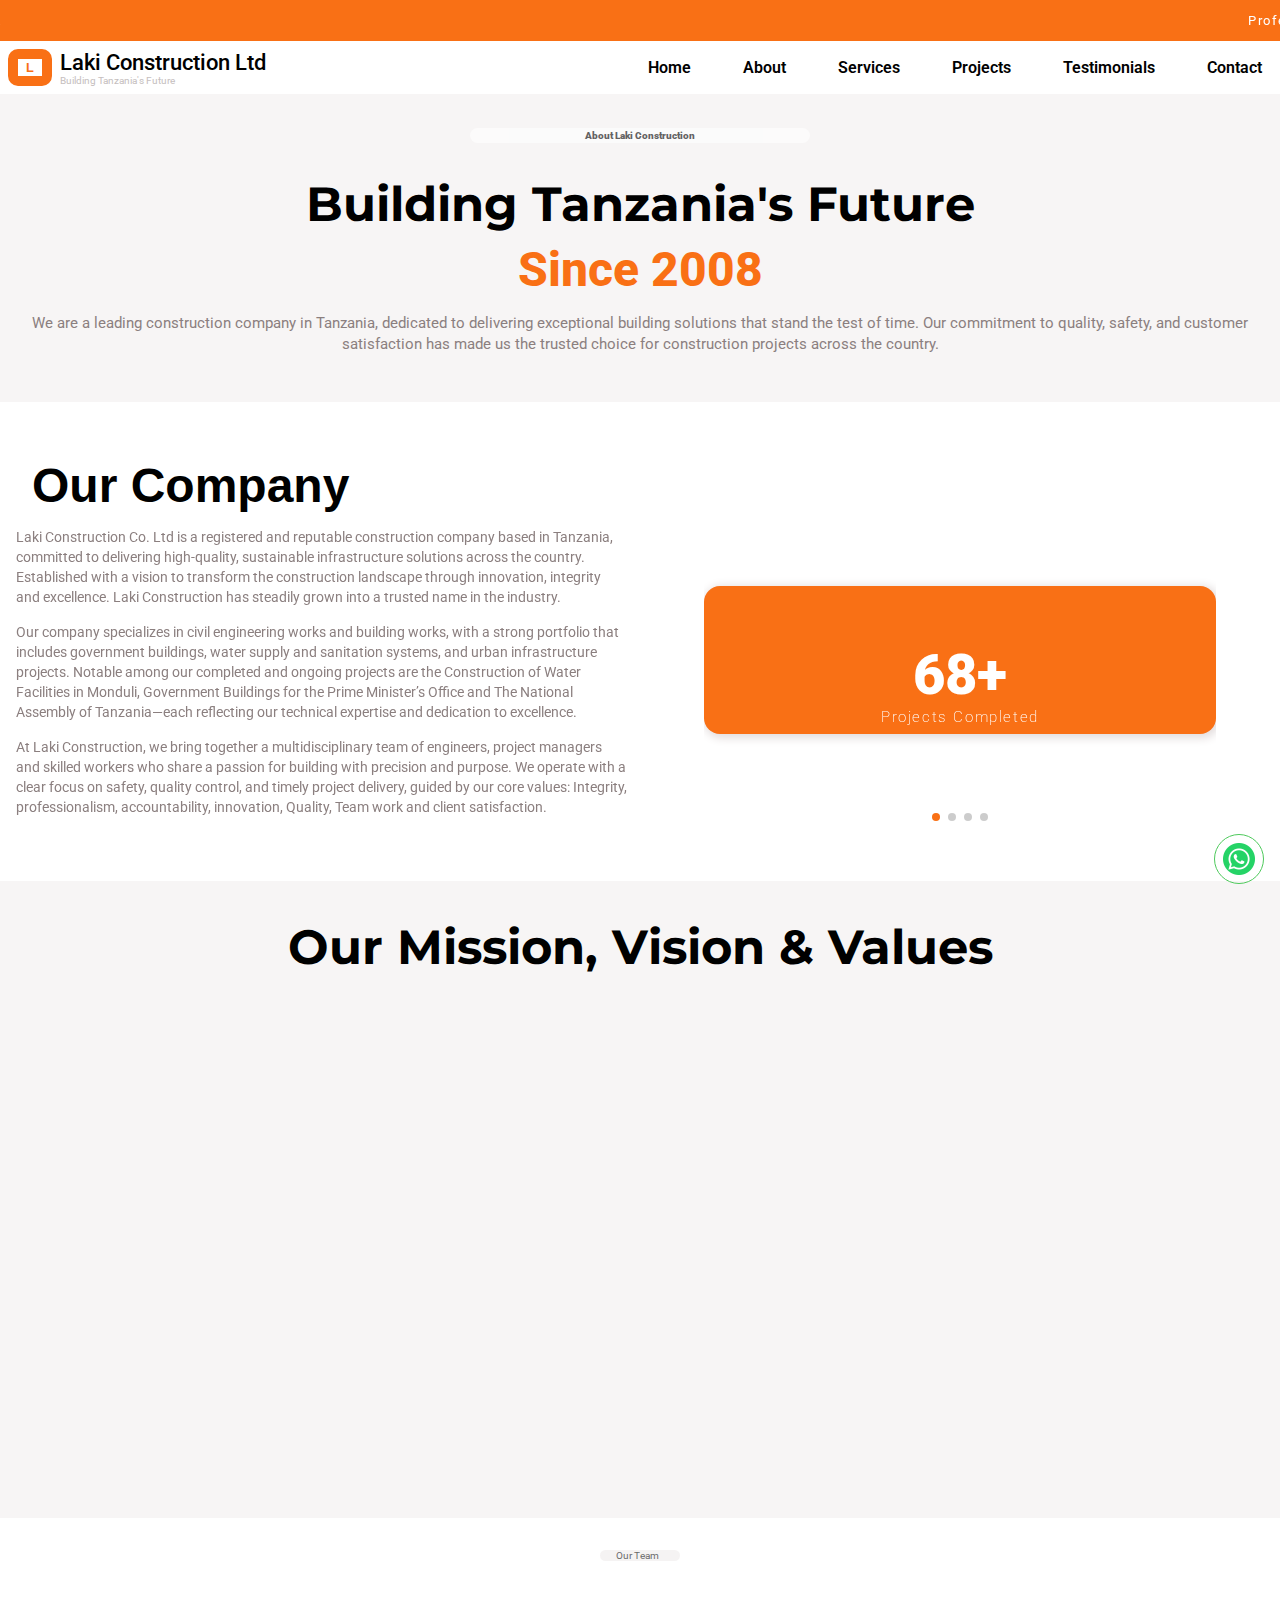
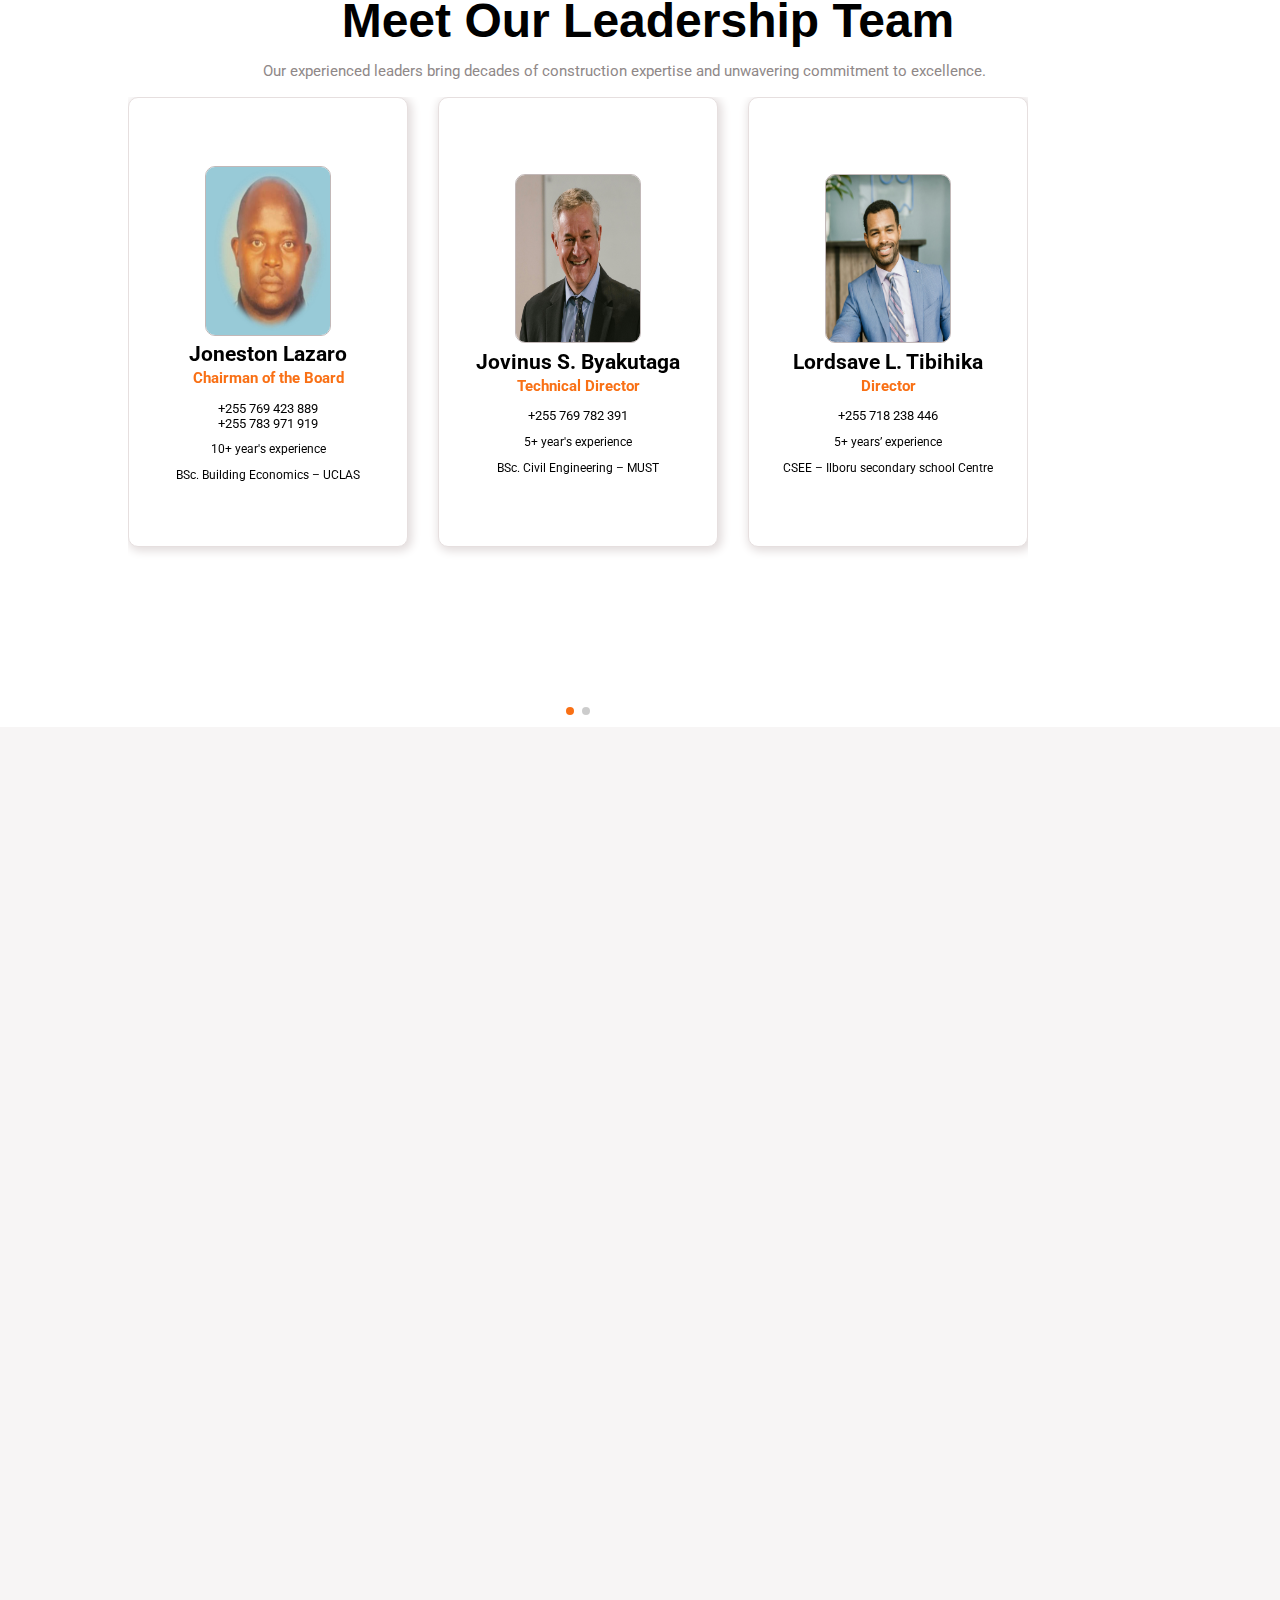
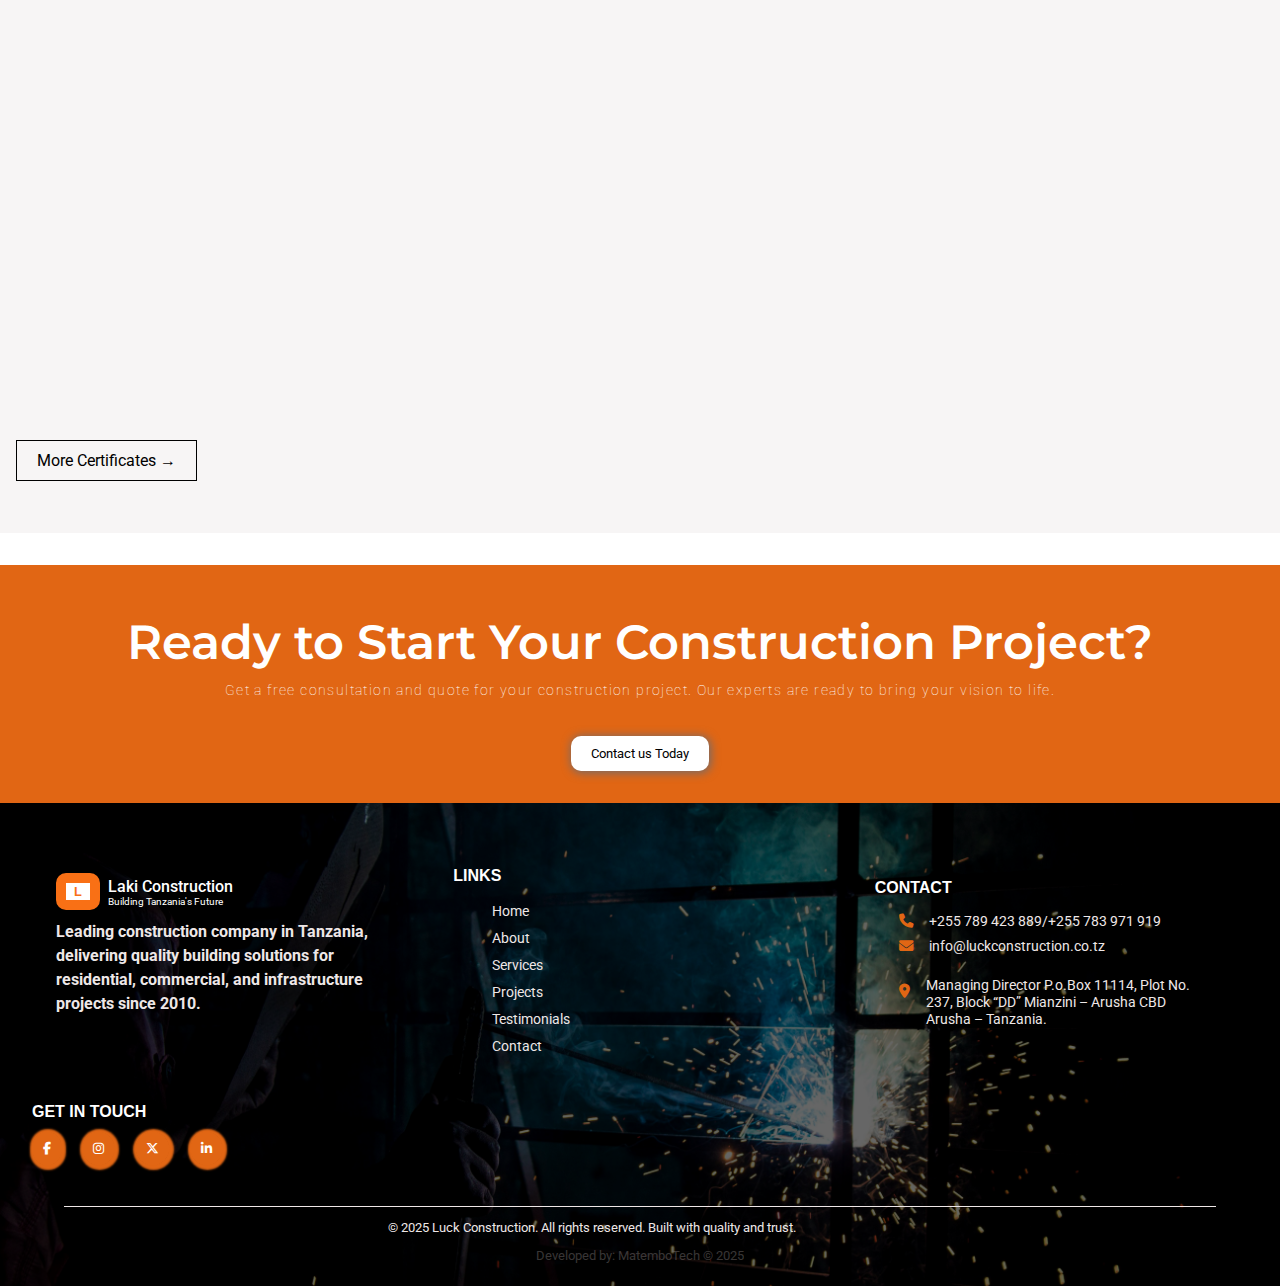
<file: about.html>
<!DOCTYPE html>
<html lang="en">
    <head>
        <meta charset="UTF-8">
        <meta name="viewport" content="width=device-width, initial-scale=1.0">
        <title>About Laki</title>
        <link rel="preconnect" href="https://fonts.googleapis.com">
        <link rel="preconnect" href="https://fonts.gstatic.com" crossorigin>
        <link href="https://fonts.googleapis.com/css2?family=Montserrat:ital,wght@0,100..900;1,100..900&family=Roboto:ital,wght@0,100..900;1,100..900&display=swap" rel="stylesheet">
        <link rel="stylesheet" href="https://cdnjs.cloudflare.com/ajax/libs/font-awesome/6.5.0/css/all.min.css">
        <link rel="stylesheet" href="https://cdn.jsdelivr.net/npm/swiper@11/swiper-bundle.min.css">
        <link href="https://unpkg.com/aos@2.3.1/dist/aos.css" rel="stylesheet">
        <link rel="stylesheet" href="SECTIONCSS/header.css">
        <link rel="stylesheet" href="SECTIONCSS/index.css">
        <link rel="stylesheet" href="SECTIONCSS/about.css">
    </head>
    <body>
      <a href="https://wa.me/255742302935" class="whatsapp-CTA" target="_blank">
        <img src="image/whatsapp.png" alt="whatsapp-icon" width="65px" height="65px">
      </a>

      <!--Header section-->
      <header>
        <div class="Top-bar">
          <!--Top Bar Info-->
          <div class="Top-bar-info">
            <p class="contact-info">&#9742; +255 789 423 889 / +255 783 971 919 <span>&#9993;</span> info@luckconstruction.co.tz</p>
            <p class="tagline">Professional Construction Services in Tanzania</p>
          </div>

          <!--logo + Navigation bar-->
          <div class="Top-navigation-bar">
            <!--laki logo-->
            <div class="laki-logo">
            <a class="L-logo" href="index.html">
                <button>L</button>
            </a>
            <div class="logo-info">
                <p class="logo-name">Laki Construction Ltd</p>
                <p class="logo-name-2">Building Tanzania's Future</p>
            </div>
            </div>

            <!--ToggleMenu-->
            <button class="Toggle-menu" id="ToggleMenu">&#9776;</button>

            <!--Navigation bar-->
            <nav class="navigation-bar">
                <a class="active" href="index.html">Home</a>
                <a href="about.html">About</a>
                <a href="service.html">Services</a>
                <a href="projects.html">Projects</a>
                <a href="testimonies.html">Testimonials</a>
                <a href="contact.html">Contact</a>
            </nav>
          </div>
        </div>
      </header>

      <!--ToggleMenu SideBar link-->
      <aside>
        <nav class="Toggle-SideBar-nav">
          <button class="close-button" id="closeBtn">&times;</button>
          <a href="index.html">Home</a>
          <a href="about.html">About</a>
          <a href="service.html">Services</a>
          <a href="projects.html">Projects</a>
          <a href="testimonies.html">Testimonials</a>
          <a href="contact.html">Contact</a>
        </nav>
      </aside>

      <main>
        <section>
          <div class="hero-about-Content"  data-aos="fade-down" data-aos-duration="1700" data-aos-easing="ease-in-out">
            <p class="hero-about-tagline">About Laki Construction</p>
            <h1 class="hero-about-title">Building Tanzania's Future</h1>
            <h2 class="hero-about-subtitle">Since 2008</h2>
            <p class="hero-about-description">
              We are a leading construction company in Tanzania,
              dedicated to delivering exceptional building solutions 
              that stand the test of time. Our commitment to quality, safety, 
              and customer satisfaction has made us the trusted choice for construction 
              projects across the country.
            </p>
          </div>
        </section>
        

        <section>
          <div class="about-content">
            <article class="about-intro">
              <h1 class="about-title">Our Company</h1>
              <p class="about-description"  data-aos="slide-right" data-aos-duration="1700" data-aos-easing="ease-in-out">
                Laki Construction Co. Ltd is a registered and reputable construction
                company based in Tanzania, committed to delivering high-quality, sustainable 
                infrastructure solutions across the country. Established with a vision to transform the 
                construction landscape through innovation, integrity and excellence. Laki Construction has steadily grown into a trusted name in the industry.
              </p>

              <p class="about-description" data-aos="slide-left" data-aos-duration="1700" data-aos-easing="ease-in-out">
               Our company specializes in civil engineering works and building works, with a strong portfolio that 
               includes government buildings, water supply and sanitation systems, and urban infrastructure projects.
               Notable among our completed and ongoing projects are the Construction of Water Facilities in Monduli, Government 
               Buildings for the Prime Minister’s Office and The National Assembly of Tanzania—each reflecting our technical expertise and dedication to excellence.
              </p>

              <p class="about-description" data-aos="slide-right" data-aos-duration="1700" data-aos-easing="ease-in-out">
               At Laki Construction, we bring together a multidisciplinary team of engineers, project managers and skilled workers 
               who share a passion for building with precision and purpose. We operate with a clear focus on safety, quality control, 
               and timely project delivery, guided by our core values: Integrity, professionalism, accountability, innovation, Quality, Team work 
               and client satisfaction.
              </p>
            </article>

            <div class="swiper about-our-company">
              <div class="swiper-wrapper">
                <div class="swiper-slide about-company-card">
                  <p class="about-company-title">68+</p>
                  <p class="about-company-text">Projects Completed</p>
                </div> 

                <div class="swiper-slide about-company-card">
                  <p class="about-company-title">17+</p>
                  <p class="about-company-text">Years Of Experience</p>
                </div> 

                <div class="swiper-slide about-company-card"> 
                  <p class="about-company-title">20+</p>
                  <p class="about-company-text">Expert Workers</p>
                </div> 

                <div class="swiper-slide about-company-card">
                  <p class="about-company-title">24/7 Support</p>
                  <p class="about-company-text">Round-the-clock customer service</p>
                </div> 
              </div>
                <!-- Dots pagination -->
              <div class="swiper-pagination"></div>
            </div>
          </div>
        </section>

       <section>
          <div class="company-slogans">
            <h1>Our Mission, Vision & Values</h1>
          
            <div class="mission">
              <div class="missionDetails" data-aos="fade-up-right" data-aos-duration="1700" data-aos-easing="ease-in-out">
                <i class="fas fa-bullseye"></i>
                <h2>Our Mission</h2>
                <p>
                  To become a leading construction company in 
                  Tanzania and beyond, known for our reliability, 
                  quality workmanship, and transformative impact 
                  on infrastructure development.
                </p>
              </div>
              
              <div class="missionDetails" data-aos="fade-up-right" data-aos-duration="1900" data-aos-easing="ease-in-out">
                <i class="fas fa-eye"></i>
                <h2>Our Vision</h2>
                <p>
                  Our vision is to be a globally recognized leader in the construction industry, renowned for our dedication to innovation, sustainability, and 
                  quality.
                </p>
              </div> 

              <div class="missionDetails" data-aos="fade-up-right" data-aos-duration="2100" data-aos-easing="ease-in-out">
                <i class="fas fa-gem"></i>
                <h2>Our Values</h2>
                <p>
                  Integrity, Quality, Accountability, safety, customer satisfaction, and innovation guide 
                  every decision we make and every project we undertake.
                </p>
              </div> 
            </div>
          </div>
        </section>

        <section>
          <div class="Team-content">
            <p class="Team-content-tagline">Our Team</p>
            <h1 class="Team-content-title">Meet Our Leadership Team</h1>
            <p class="Team-content-description">
            Our experienced leaders bring decades of 
            construction expertise and unwavering commitment to excellence.
            </p>
          </div>

         <div class="swiper ourTeam">
          <div class="swiper-wrapper">
            <div class="swiper-slide TeamDetails">
              <img src="image/leaders/jonesmo.png" alt="chairmanPhoto" width= "50px" height="100px">
              <p> Joneston Lazaro </p>
              <p>Chairman of the Board</p>
              <p>+255 769 423 889 <br> +255 783 971 919 </p>
              <p> 10+ year's experience</p>
              <p>BSc. Building Economics – UCLAS</p>
            </div>
            
            <div class="swiper-slide TeamDetails">
              <img src="image/leaders/pexels-rdne-7647920.jpg" alt="chairmanPhoto" width= "50px" height="100px">
              <p>Jovinus S. Byakutaga</p>
              <p>Technical Director </p>
              <p>+255 769 782 391 </p>
              <p>5+ year's experience</p>
              <p>BSc. Civil Engineering – MUST</p>
            </div> 

            <div class="swiper-slide TeamDetails">
              <img src="image/leaders/pexels-rdne-7821524.jpg" alt="chairmanPhoto" width= "50px" height="100px">
              <p>Lordsave L. Tibihika</p>
              <p>Director </p>
              <p>+255 718 238 446 </p>
              <p>5+ years’ experience</p>
              <p>CSEE – Ilboru secondary school Centre</p>
            </div>

            
            <div class="swiper-slide TeamDetails">
              <img src="image/leaders/pexels-rdne-7821524.jpg" alt="chairmanPhoto" width= "50px" height="100px">
              <p>Lordsave L. Tibihika</p>
              <p>Director </p>
              <p>+255 718 238 446 </p>
              <p>5+ years’ experience</p>
              <p>CSEE – Ilboru secondary school Centre</p>
            </div>

             <div class="swiper-slide TeamDetails">
              <img src="image/leaders/pexels-rdne-7821524.jpg" alt="chairmanPhoto" width= "50px" height="100px">
              <p>Lordsave L. Tibihika</p>
              <p>Director </p>
              <p>+255 718 238 446 </p>
              <p>5+ years’ experience</p>
              <p>CSEE – Ilboru secondary school Centre</p>
            </div>

             <div class="swiper-slide TeamDetails">
              <img src="image/leaders/pexels-rdne-7821524.jpg" alt="chairmanPhoto" width= "50px" height="100px">
              <p>Lordsave L. Tibihika</p>
              <p>Director </p>
              <p>+255 718 238 446 </p>
              <p>5+ years’ experience</p>
              <p>CSEE – Ilboru secondary school Centre</p>
            </div>
            </div>

              <div class="swiper-pagination"></div>
          </div>
        </section>

        <section class="certificates">
          <div class="certificateContent" data-aos="zoom-in" data-aos-duration="1700" data-aos-easing="ease-in-out">
            <p>Archivements</p>
            <h1>Recognition & Certifications</h1>
          </div>

          <div class="certificate-grid">
            <di class="certificate-card" data-aos="zoom-in" data-aos-duration="1700" data-aos-easing="ease-in-out">
              <img src="image/certificates/Screenshot 2025-08-04 171048.png" alt="#">
            </di>

            <di class="certificate-card"  data-aos="zoom-in" data-aos-duration="1700" data-aos-easing="ease-in-out">
            <img src="image/certificates/Screenshot 2025-08-04 171152.png" alt="#">
            </di>

            <di class="certificate-card"  data-aos="zoom-in" data-aos-duration="1700" data-aos-easing="ease-in-out">
            <img src="image/certificates/Screenshot 2025-08-04 171221.png" alt="#">
            </di>

            <di class="certificate-card"  data-aos="zoom-in" data-aos-duration="1700" data-aos-easing="ease-in-out">
            <img src="image/certificates/Screenshot 2025-08-04 171406.png" alt="#">
            </di>
          </div>

          <a href="certificates.html" class="certificates-button">
            More Certificates &rightarrow;
          </a>
        </section>

         <!--call to action section-->
        <section class="cta-section">
          <div class="cta-content">
            <p class="cta-title">Ready to Start Your Construction Project?</p>
            <p class="cta-subtitle">
              Get a free consultation and quote for your construction project.
              Our experts are ready to bring your vision to life.
            </p>
            <a href="contact.html">
              Contact us Today
            </a>
          </div>
        </section>
      </main>

      
      <!--Footer Section-->
      <footer class="main-footer-section">
        <div class="footer-section">
          <div class="footer-content">
            <div class="footer-logo">
              <a class="footer-L-logo" href="index.html">
                <button>L</button>
              </a>
              <div class="footer-logo-info">
                <p class="footer-logo-name">Laki Construction</p>
                <p class="footer-logo-name-2">Building Tanzania's Future</p>
              </div>
            </div>
            <h3 class="footer-logo-description">
              Leading construction company in Tanzania, delivering 
              quality building solutions for residential, commercial, 
              and infrastructure projects since 2010.
            </h3>
          </div>

          <!--Footer navigation link-->
          <div class="footer-navigation-link">
            <h1>LINKS</h1>
            <ul>
              <li><a href="index.html">Home</a></li>
              <li><a href="about.html">About</a></li>
              <li><a href="service.html">Services</a></li>
              <li><a href="projects.html">Projects</a></li>
              <li><a href="testimonies.html">Testimonials</a></li>
              <li><a href="contact.html">Contact</a></li>
            </ul>
          </div>

          <!--Footer contact info-->
          <div class="footer-contact-Info">
            <h1>CONTACT</h1>
            <ul>
              <li><i class="fas fa-phone"></i>+255 789 423 889/+255 783 971 919</li>
              <Li><i class="fas fa-envelope"></i>info@luckconstruction.co.tz</Li>
              <li>
                <div class="last-contact-info">
                  <i class="fas fa-map-marker-alt"></i>
                  <p>
                    Managing Director 
                    P.o.Box 11114, 
                    Plot No. 237, Block “DD” 
                    Mianzini – Arusha CBD 
                    Arusha – Tanzania.
                  </p>
                </div>
              </li>
            </ul>
          </div>

          <!--Footer social media-->
          <div class="footer-social-Media-Icon">
            <h1>GET IN TOUCH</h1>
            <!-- Facebook -->
            <i class="fab fa-facebook-f"></i>

            <!-- Instagram -->
            <i class="fab fa-instagram"></i>

            <!-- Twitter (Now X) -->
            <i class="fab fa-x-twitter"></i>

            <!-- LinkedIn -->
            <i class="fab fa-linkedin-in"></i>
          </div>
        </div>

        <!--Copywrite section-->
        <div class="footer-copyright">
          <hr>
          <p class="copyright">
          &copy; 2025 Luck Construction. All rights reserved. 
          Built with quality and trust.
          </p>
          <p class="Developed-by-name">Developed by: MatemboTech &copy; 2025 </p>
        </div>
      </footer>
      </main>

        
      <!-- Swiper JS -->
      <script src="https://cdn.jsdelivr.net/npm/swiper@11/swiper-bundle.min.js"></script>
      <script src="JS/swiper.js"></script>
       
     <!--AOS library-->
      <script src="https://unpkg.com/aos@2.3.1/dist/aos.js"></script>
      <script>
         AOS.init();
        document.getElementById("ToggleMenu").addEventListener('click', () => {
         document.querySelector(".Toggle-SideBar-nav").style.transform = "translateY(0)";
       });

       document.getElementById("closeBtn").addEventListener('click', () => {
         document.querySelector(".Toggle-SideBar-nav").style.transform = "translateY(-200%)";
       });
      </script>
    </body>
</html>
</file>
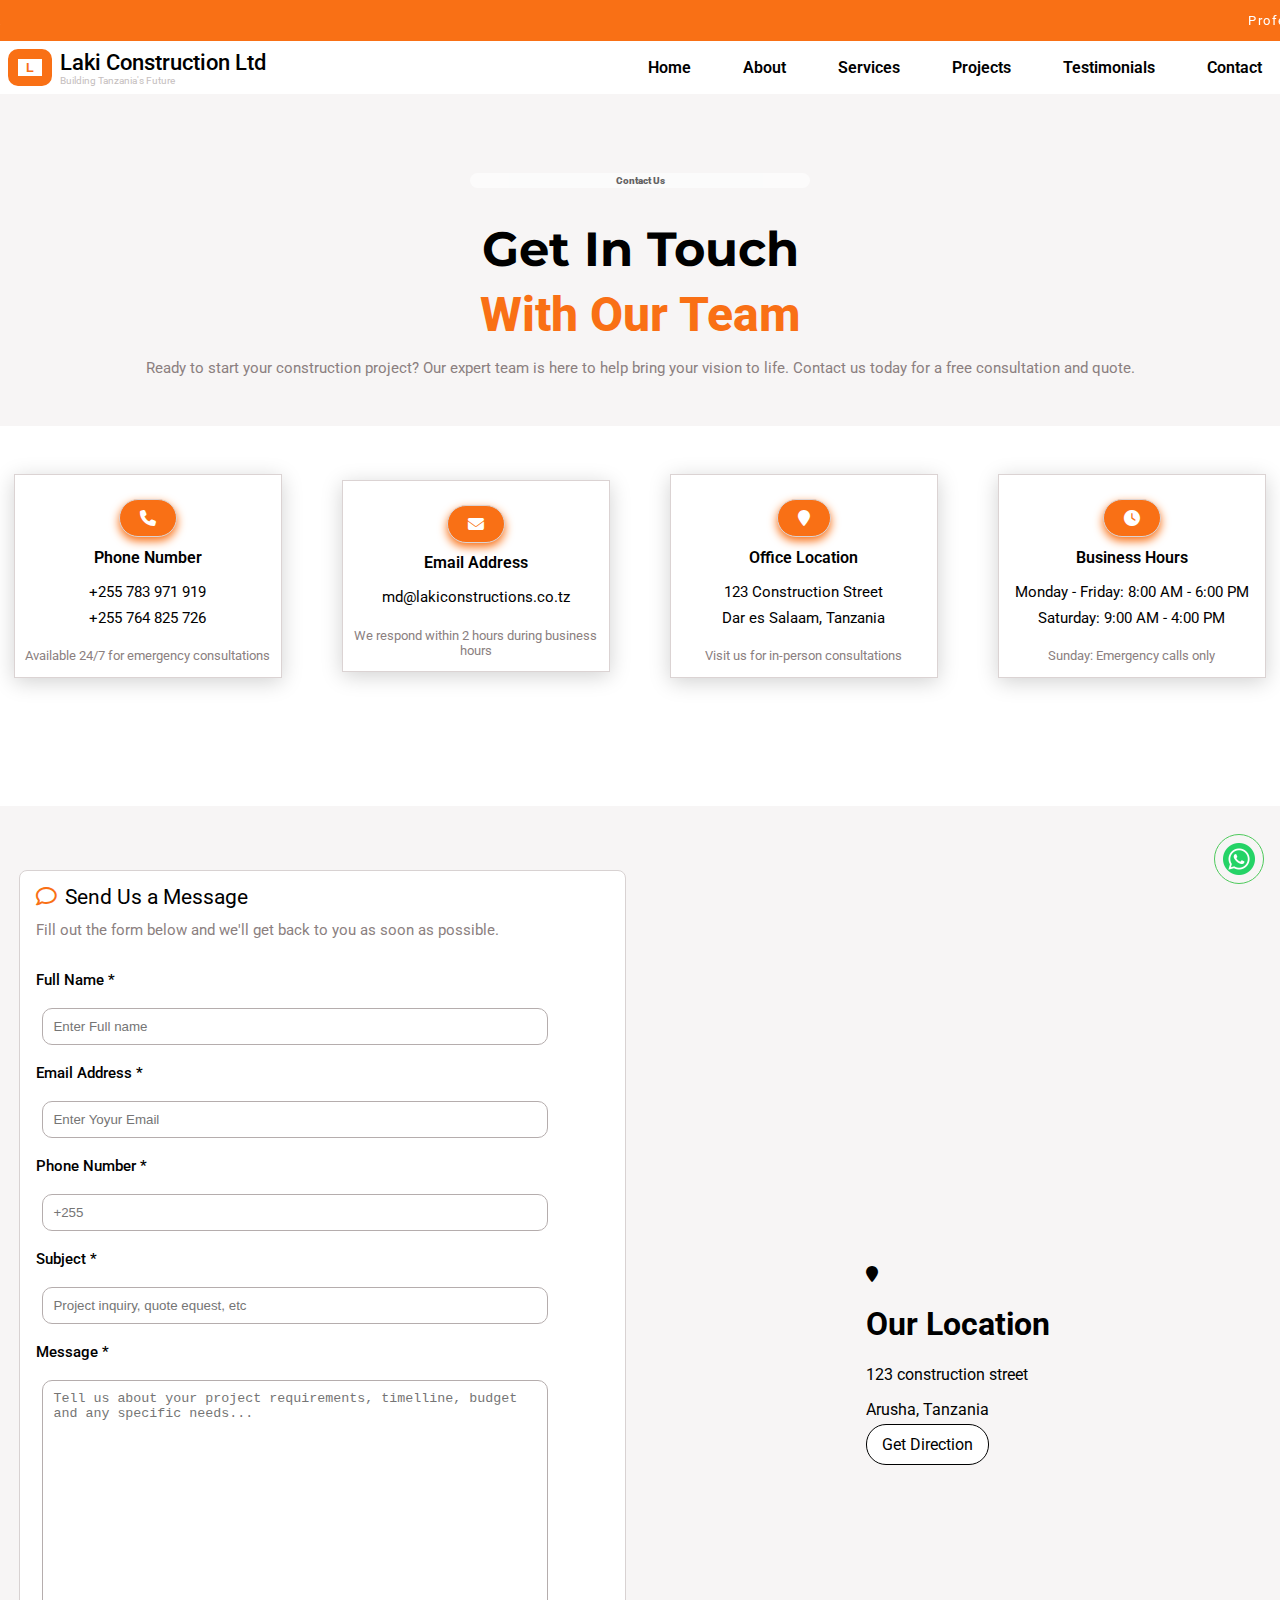
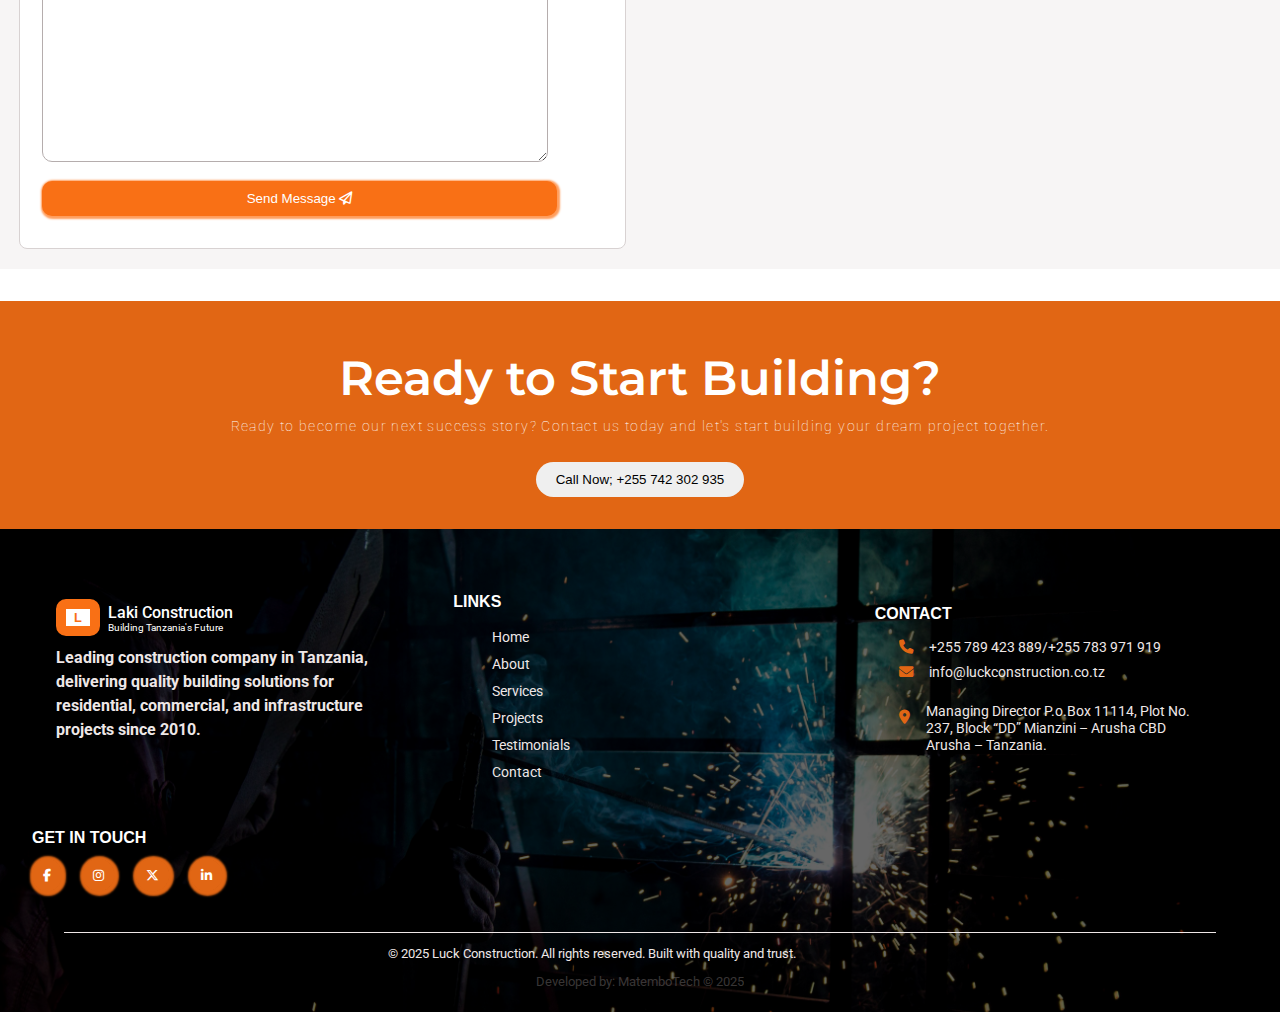
<file: contact.html>
<!DOCTYPE html>
<html lang="en">
    <head>
        <meta charset="UTF-8">
        <meta name="viewport" content="width=device-width, initial-scale=1.0">
        <title>Contact Us</title>
        <link rel="preconnect" href="https://fonts.googleapis.com">
        <link rel="preconnect" href="https://fonts.gstatic.com" crossorigin>
        <link href="https://fonts.googleapis.com/css2?family=Montserrat:ital,wght@0,100..900;1,100..900&family=Roboto:ital,wght@0,100..900;1,100..900&display=swap" rel="stylesheet">
        <link rel="stylesheet" href="https://cdnjs.cloudflare.com/ajax/libs/font-awesome/6.5.1/css/all.min.css">
        <link rel="stylesheet" href="https://cdn.jsdelivr.net/npm/swiper@11/swiper-bundle.min.css">
        <link href="https://unpkg.com/aos@2.3.1/dist/aos.css" rel="stylesheet">
        <link rel="stylesheet" href="SECTIONCSS/header.css">
        <link rel="stylesheet" href="SECTIONCSS/about.css">
        <link rel="stylesheet" href="SECTIONCSS/service.css">
        <link rel="stylesheet" href="SECTIONCSS/index.css">
        <link rel="stylesheet" href="SECTIONCSS/testimonies.css">
        <link rel="stylesheet" href="SECTIONCSS/contact.css">
    </head>
    <body>
      <a href="https://wa.me/255742302935" class="whatsapp-CTA" target="_blank">
        <img src="image/whatsapp.png" alt="whatsapp-icon" width="65px" height="65px">
      </a>

      <!--Header section-->
      <header>
        <div class="Top-bar">
          <!--Top Bar Info-->
          <div class="Top-bar-info">
            <p class="contact-info">&#9742; +255 789 423 889 / +255 783 971 919 <span>&#9993;</span> info@luckconstruction.co.tz</p>
            <p class="tagline">Professional Construction Services in Tanzania</p>
          </div>

          <!--logo + Navigation bar-->
          <div class="Top-navigation-bar">
            <!--laki logo-->
            <div class="laki-logo">
            <a class="L-logo" href="index.html">
                <button>L</button>
            </a>
            <div class="logo-info">
                <p class="logo-name">Laki Construction Ltd</p>
                <p class="logo-name-2">Building Tanzania's Future</p>
            </div>
            </div>

            <!--ToggleMenu-->
            <button class="Toggle-menu" id="ToggleMenu">&#9776;</button>

            <!--Navigation bar-->
            <nav class="navigation-bar">
                <a class="active" href="index.html">Home</a>
                <a href="about.html">About</a>
                <a href="service.html">Services</a>
                <a href="projects.html">Projects</a>
                <a href="testimonies.html">Testimonials</a>
                <a href="contact.html">Contact</a>
            </nav>
          </div>
        </div>
      </header>

      <!--ToggleMenu SideBar link-->
      <aside>
        <nav class="Toggle-SideBar-nav">
          <button class="close-button" id="closeBtn">&times;</button>
          <a href="index.html">Home</a>
          <a href="about.html">About</a>
          <a href="service.html">Services</a>
          <a href="projects.html">Projects</a>
          <a href="testimonies.html">Testimonials</a>
          <a href="contact.html">Contact</a>
        </nav>
      </aside>

      <main>
        <!--Hero Service section-->
        <section class="hero-content">
          <div class="hero-about-Content"  data-aos="fade-up-down" data-aos-duration="1700" data-aos-easing="ease-in-out">
            <p class="hero-about-tagline">Contact Us</p>
            <h1 class="hero-about-title">Get In Touch</h1>
            <h2 class="hero-about-subtitle">With Our Team</h2>
            <p class="hero-about-description">
              Ready to start your construction project? Our expert team is here to help bring your vision to life.
              Contact us today for 
              a free consultation and quote.
            </p>
          </div>
        </section>

        <section class="company-contact">
          <div class="company-contact-card">
           <i class="fa fa-phone"></i>
           <h1>Phone Number</h1>
           <h2>+255 783 971 919</h2>
           <h2>+255 764 825 726</h2>
           <P>Available 24/7 for emergency consultations</P>
          </div>

          <div class="company-contact-card">
           <i class="fa fa-envelope"></i>
           <h1>Email Address</h1>
           <h2> md@lakiconstructions.co.tz</h2>
           <P>We respond within 2 hours during business hours</P>
          </div>

          <div class="company-contact-card">
           <i class="fa fa-map-marker"></i>
           <h1>Office Location</h1>
           <h2>123 Construction Street</h2>
           <h2>Dar es Salaam, Tanzania</h2>
           <P>Visit us for in-person consultations</P>
          </div>

          <div class="company-contact-card">
           <i class="fa-regular fa-clock"></i> 
           <h1>Business Hours</h1>
           <h2>Monday - Friday: 8:00 AM - 6:00 PM</h2>
           <h2>Saturday: 9:00 AM - 4:00 PM</h2>
           <P>Sunday: Emergency calls only</P>
          </div>
        </section>

        <div class="contact-section">
          <form class="contact-form" action="https://formspree.io/f/xwpqzqqj" method="POST">
            <h1 class="form-title"><i class="fa-regular fa-comment"></i>Send Us a Message</h1>
            <p class="form-description">Fill out the form below and we'll get back to you as soon as possible.</p>

            <label for="fullName">Full Name *</label><br>
            <input type="text" id="fullName" name="fullName" placeholder="Enter Full name" required><br>

            <label for="email">Email Address *</label><br>
            <input type="text" id="email" name="email" placeholder="Enter Yoyur Email" required><br>

            <label for="phoneNumber">Phone Number *</label><br>
            <input type="text" id="phoneNumber" name="nmber" placeholder="+255" required><br>

            <label for="subject">Subject *</label><br>
            <input type="text" id="subject" name="subject" placeholder="Project inquiry, quote equest, etc" required><br>

            <label for="message">Message *</label><br>
            <textarea id="nessage" name="message" placeholder="Tell us about your project requirements, timelline, budget and any specific needs..." required></textarea><br>

            <button type="submit">Send Message  <i class="fa-regular fa-paper-plane"></i></button> 
          </form>

          <div class="googleMap">
            <i class="fa fa-map-marker"></i>
            <h1>Our Location</h1>
            <p>123 construction street</p>
            <p>Arusha, Tanzania</p>
            <a  href="https://www.google.com/maps/dir/?api=1&destination=-6.849639,39.260778" target="_blank" class="direction-btn">
              Get Direction
            </a>
          </div>
        </div>

        <!--call to action section-->
        <section class="cta-section">
          <div class="cta-content">
            <p class="cta-title">Ready to Start Building?</p>
            <p class="cta-subtitle">
              Ready to become our next success story? Contact us today and 
              let's start building your dream project together.
            </p>
            <button class="cta-button">Call Now; +255 742 302 935</button>
          </div>
        </section>
      </main>

      
      <!--Footer Section-->
      <footer class="main-footer-section">
        <div class="footer-section">
          <div class="footer-content">
            <div class="footer-logo">
              <a class="footer-L-logo" href="index.html">
                <button>L</button>
              </a>
              <div class="footer-logo-info">
                <p class="footer-logo-name">Laki Construction</p>
                <p class="footer-logo-name-2">Building Tanzania's Future</p>
              </div>
            </div>
            <h3 class="footer-logo-description">
              Leading construction company in Tanzania, delivering 
              quality building solutions for residential, commercial, 
              and infrastructure projects since 2010.
            </h3>
          </div>

          <!--Footer navigation link-->
          <div class="footer-navigation-link">
            <h1>LINKS</h1>
            <ul>
              <li><a href="index.html">Home</a></li>
              <li><a href="about.html">About</a></li>
              <li><a href="service.html">Services</a></li>
              <li><a href="projects.html">Projects</a></li>
              <li><a href="testimonies.html">Testimonials</a></li>
              <li><a href="contact.html">Contact</a></li>
            </ul>
          </div>

          <!--Footer contact info-->
          <div class="footer-contact-Info">
            <h1>CONTACT</h1>
            <ul>
              <li><i class="fas fa-phone"></i>+255 789 423 889/+255 783 971 919</li>
              <Li><i class="fas fa-envelope"></i>info@luckconstruction.co.tz</Li>
              <li>
                <div class="last-contact-info">
                  <i class="fas fa-map-marker-alt"></i>
                  <p>
                    Managing Director 
                    P.o.Box 11114, 
                    Plot No. 237, Block “DD” 
                    Mianzini – Arusha CBD 
                    Arusha – Tanzania.
                  </p>
                </div>
              </li>
            </ul>
          </div>

          <!--Footer social media-->
          <div class="footer-social-Media-Icon">
            <h1>GET IN TOUCH</h1>
            <!-- Facebook -->
            <i class="fab fa-facebook-f"></i>

            <!-- Instagram -->
            <i class="fab fa-instagram"></i>

            <!-- Twitter (Now X) -->
            <i class="fab fa-x-twitter"></i>

            <!-- LinkedIn -->
            <i class="fab fa-linkedin-in"></i>
          </div>
        </div>

        <!--Copywrite section-->
        <div class="footer-copyright">
          <hr>
          <p class="copyright">
          &copy; 2025 Luck Construction. All rights reserved. 
          Built with quality and trust.
          </p>
          <p class="Developed-by-name">Developed by: MatemboTech &copy; 2025 </p>
        </div>
      </footer>
      </main>

        
      <!-- Swiper JS -->
      <script src="https://cdn.jsdelivr.net/npm/swiper@11/swiper-bundle.min.js"></script>
      <script src="JS/swiper.js"></script>
       
     <!--AOS library-->
      <script src="https://unpkg.com/aos@2.3.1/dist/aos.js"></script>

      <script src="CompanyProjects/testimonies.js"></script>
      <script>
         AOS.init();
       document.getElementById("ToggleMenu").addEventListener('click', () => {
         document.querySelector(".Toggle-SideBar-nav").style.transform = "translateY(0)";
       });

       document.getElementById("closeBtn").addEventListener('click', () => {
         document.querySelector(".Toggle-SideBar-nav").style.transform = "translateY(-200%)";
       });
      </script>
    </body>
</html>
</file>
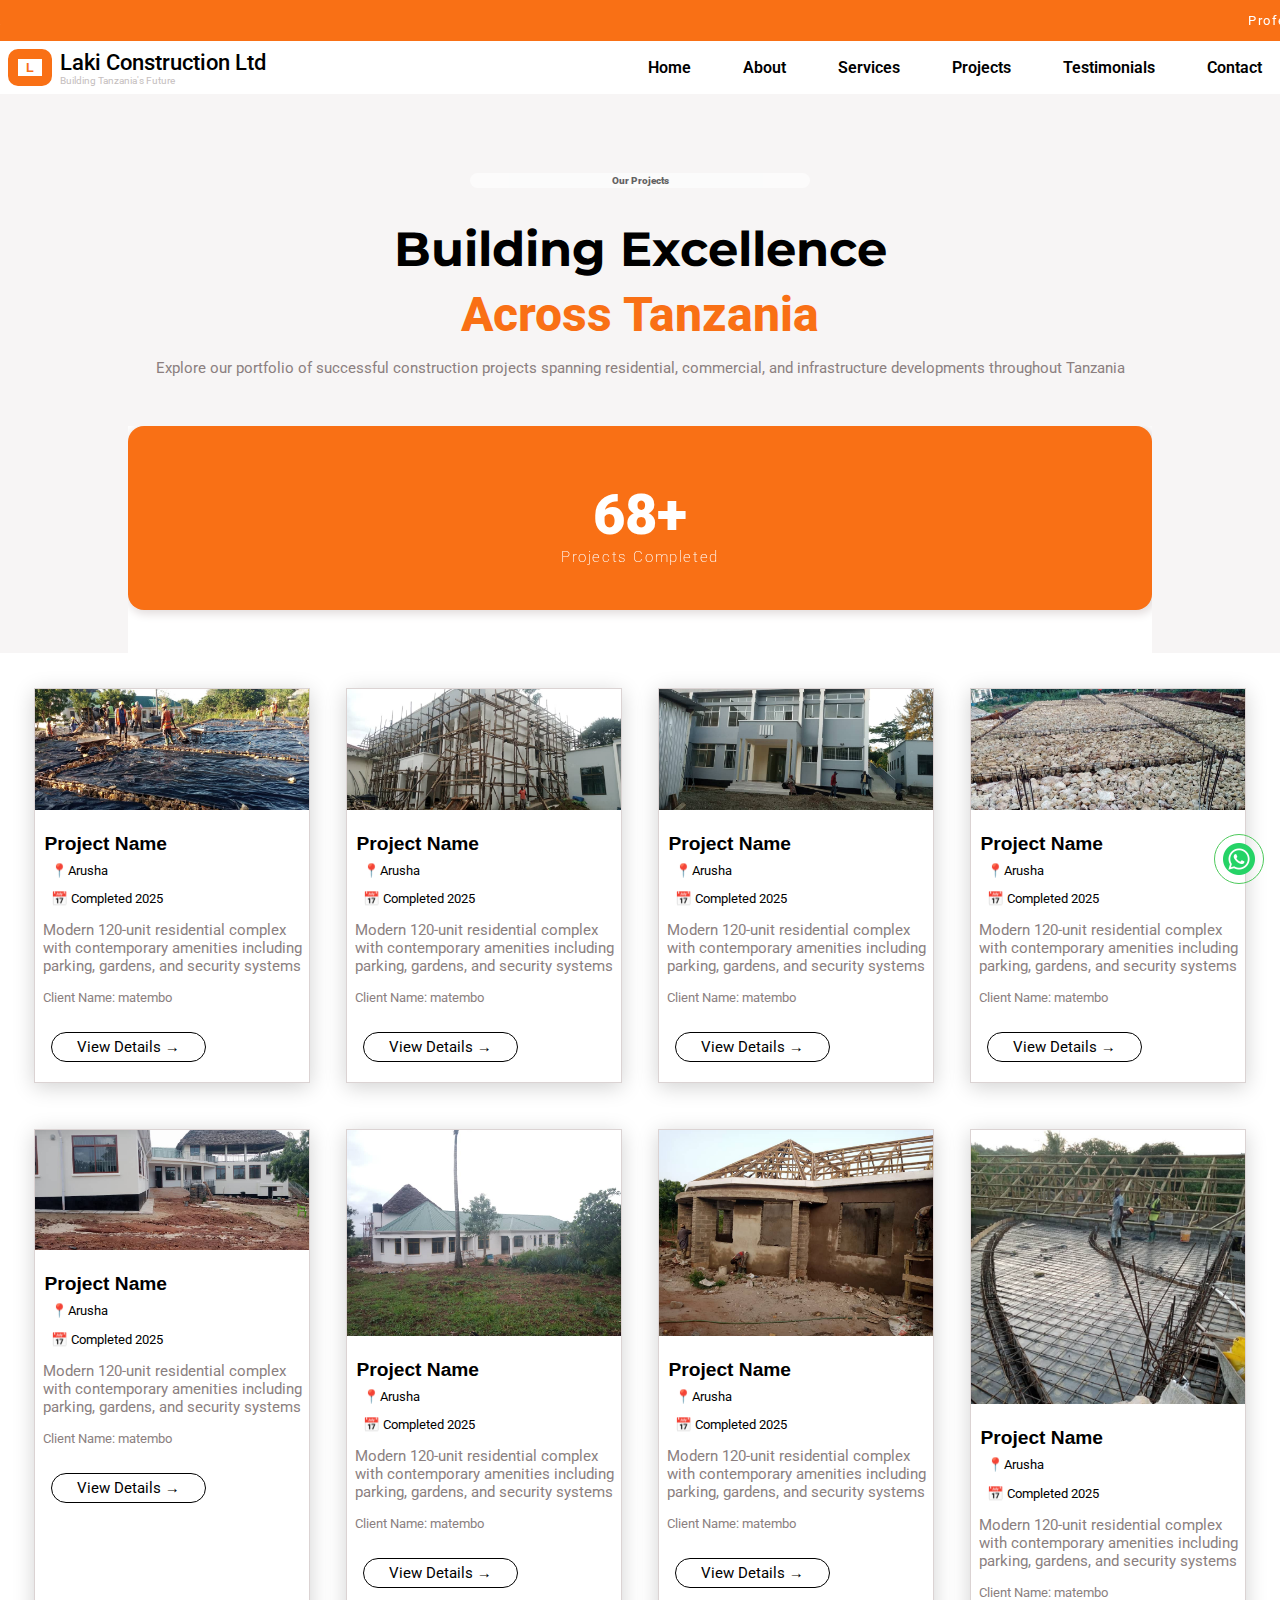
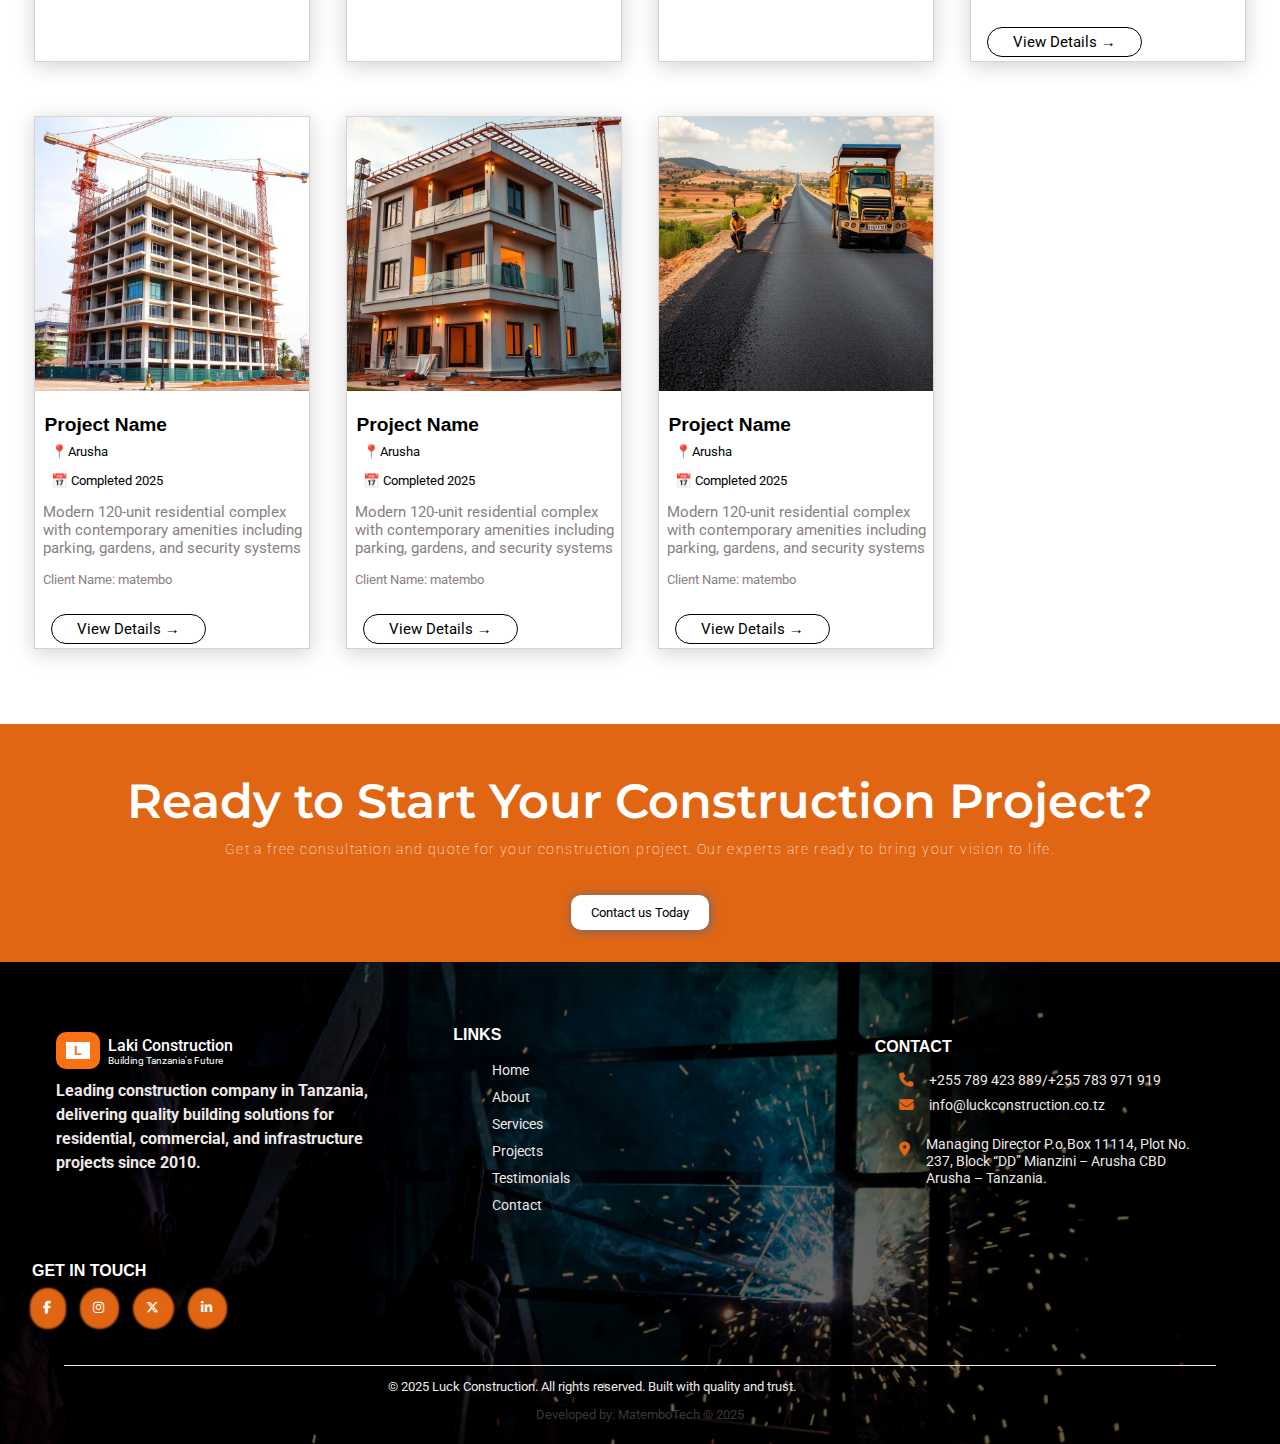
<file: projects.html>
<!DOCTYPE html>
<html lang="en">
    <head>
        <meta charset="UTF-8">
        <meta name="viewport" content="width=device-width, initial-scale=1.0">
        <title>Our Projects</title>
        <link rel="preconnect" href="https://fonts.googleapis.com">
        <link rel="preconnect" href="https://fonts.gstatic.com" crossorigin>
        <link href="https://fonts.googleapis.com/css2?family=Montserrat:ital,wght@0,100..900;1,100..900&family=Roboto:ital,wght@0,100..900;1,100..900&display=swap" rel="stylesheet">
        <link rel="stylesheet" href="https://cdnjs.cloudflare.com/ajax/libs/font-awesome/6.5.0/css/all.min.css">
        <link rel="stylesheet" href="https://cdn.jsdelivr.net/npm/swiper@11/swiper-bundle.min.css">
        <link href="https://unpkg.com/aos@2.3.1/dist/aos.css" rel="stylesheet">
        <link rel="stylesheet" href="SECTIONCSS/header.css">
        <link rel="stylesheet" href="SECTIONCSS/index.css">
        <link rel="stylesheet" href="SECTIONCSS/about.css">
        <link rel="stylesheet" href="SECTIONCSS/service.css">
        <link rel="stylesheet" href="SECTIONCSS/projects.css">
    </head>
    <body>
      <a href="https://wa.me/255742302935" class="whatsapp-CTA" target="_blank">
        <img src="image/whatsapp.png" alt="whatsapp-icon" width="65px" height="65px">
      </a>
      
      <!--Header section-->
      <header>
        <div class="Top-bar">
          <!--Top Bar Info-->
          <div class="Top-bar-info">
            <p class="contact-info">&#9742; +255 789 423 889 / +255 783 971 919 <span>&#9993;</span> info@luckconstruction.co.tz</p>
            <p class="tagline">Professional Construction Services in Tanzania</p>
          </div>

          <!--logo + Navigation bar-->
          <div class="Top-navigation-bar">
            <!--laki logo-->
            <div class="laki-logo">
            <a class="L-logo" href="index.html">
                <button>L</button>
            </a>
            <div class="logo-info">
                <p class="logo-name">Laki Construction Ltd</p>
                <p class="logo-name-2">Building Tanzania's Future</p>
            </div>
            </div>

            <!--ToggleMenu-->
            <button class="Toggle-menu" id="ToggleMenu">&#9776;</button>

            <!--Navigation bar-->
            <nav class="navigation-bar">
                <a class="active" href="index.html">Home</a>
                <a href="about.html">About</a>
                <a href="service.html">Services</a>
                <a href="projects.html">Projects</a>
                <a href="testimonies.html">Testimonials</a>
                <a href="contact.html">Contact</a>
            </nav>
          </div>
        </div>
      </header>

      <!--ToggleMenu SideBar link-->
      <aside>
        <nav class="Toggle-SideBar-nav">
          <button class="close-button" id="closeBtn">&times;</button>
          <a href="index.html">Home</a>
          <a href="about.html">About</a>
          <a href="service.html">Services</a>
          <a href="projects.html">Projects</a>
          <a href="testimonies.html">Testimonials</a>
          <a href="contact.html">Contact</a>
        </nav>
      </aside>

      <main>
        <!--Hero Service section-->
        <section class="hero-content">
          <div class="hero-about-Content"  data-aos="fade-up-down" data-aos-duration="1700" data-aos-easing="ease-in-out">
            <p class="hero-about-tagline">Our Projects</p>
            <h1 class="hero-about-title">Building Excellence</h1>
            <h2 class="hero-about-subtitle">Across Tanzania</h2>
            <p class="hero-about-description">
              Explore our portfolio of successful construction projects spanning residential, commercial, 
              and infrastructure developments throughout Tanzania
            </p>
          </div>

          
            <div class="swiper about-our-company">
              <div class="swiper-wrapper">
                <div class="swiper-slide about-company-card">
                  <p class="about-company-title">68+</p>
                  <p class="about-company-text">Projects Completed</p>
                </div> 

                <div class="swiper-slide about-company-card">
                  <p class="about-company-title">17+</p>
                  <p class="about-company-text">Years Of Experience</p>
                </div> 

                <div class="swiper-slide about-company-card"> 
                  <p class="about-company-title">20+</p>
                  <p class="about-company-text">Expert Workers</p>
                </div> 

                <div class="swiper-slide about-company-card">
                  <p class="about-company-title">24/7 Support</p>
                  <p class="about-company-text">Round-the-clock customer service</p>
                </div> 
              </div>
            </div>
        </section>

         <!--company project section-->
        <section class="project-section">
          
        </section>

        
      

        <!--call to action section-->
        <section class="cta-section">
          <div class="cta-content">
            <p class="cta-title">Ready to Start Your Construction Project?</p>
            <p class="cta-subtitle">
              Get a free consultation and quote for your construction project.
              Our experts are ready to bring your vision to life.
            </p>
           <a href="contact.html">
              Contact us Today
            </a>
          </div>
        </section>
      </main>

      
      <!--Footer Section-->
      <footer class="main-footer-section">
        <div class="footer-section">
          <div class="footer-content">
            <div class="footer-logo">
              <a class="footer-L-logo" href="index.html">
                <button>L</button>
              </a>
              <div class="footer-logo-info">
                <p class="footer-logo-name">Laki Construction</p>
                <p class="footer-logo-name-2">Building Tanzania's Future</p>
              </div>
            </div>
            <h3 class="footer-logo-description">
              Leading construction company in Tanzania, delivering 
              quality building solutions for residential, commercial, 
              and infrastructure projects since 2010.
            </h3>
          </div>

          <!--Footer navigation link-->
          <div class="footer-navigation-link">
            <h1>LINKS</h1>
            <ul>
              <li><a href="index.html">Home</a></li>
              <li><a href="about.html">About</a></li>
              <li><a href="service.html">Services</a></li>
              <li><a href="#projects">Projects</a></li>
              <li><a href="#testimonies">Testimonials</a></li>
              <li><a href="contact.html">Contact</a></li>
            </ul>
          </div>

          <!--Footer contact info-->
          <div class="footer-contact-Info">
            <h1>CONTACT</h1>
            <ul>
              <li><i class="fas fa-phone"></i>+255 789 423 889/+255 783 971 919</li>
              <Li><i class="fas fa-envelope"></i>info@luckconstruction.co.tz</Li>
              <li>
                <div class="last-contact-info">
                  <i class="fas fa-map-marker-alt"></i>
                  <p>
                    Managing Director 
                    P.o.Box 11114, 
                    Plot No. 237, Block “DD” 
                    Mianzini – Arusha CBD 
                    Arusha – Tanzania.
                  </p>
                </div>
              </li>
            </ul>
          </div>

          <!--Footer social media-->
          <div class="footer-social-Media-Icon">
            <h1>GET IN TOUCH</h1>
            <!-- Facebook -->
            <i class="fab fa-facebook-f"></i>

            <!-- Instagram -->
            <i class="fab fa-instagram"></i>

            <!-- Twitter (Now X) -->
            <i class="fab fa-x-twitter"></i>

            <!-- LinkedIn -->
            <i class="fab fa-linkedin-in"></i>
          </div>
        </div>

        <!--Copywrite section-->
        <div class="footer-copyright">
          <hr>
          <p class="copyright">
          &copy; 2025 Luck Construction. All rights reserved. 
          Built with quality and trust.
          </p>
          <p class="Developed-by-name">Developed by: MatemboTech &copy; 2025 </p>
        </div>
      </footer>
      </main>

        
      <!-- Swiper JS -->
      <script src="https://cdn.jsdelivr.net/npm/swiper@11/swiper-bundle.min.js"></script>
      <script src="JS/swiper.js"></script>
       
     <!--AOS library-->
      <script src="https://unpkg.com/aos@2.3.1/dist/aos.js"></script>

      <script src="CompanyProjects/project.js"></script>
      <script>
         AOS.init();
        document.getElementById("ToggleMenu").addEventListener('click', () => {
         document.querySelector(".Toggle-SideBar-nav").style.transform = "translateY(0)";
       });

       document.getElementById("closeBtn").addEventListener('click', () => {
         document.querySelector(".Toggle-SideBar-nav").style.transform = "translateY(-200%)";
       });
      </script>
    </body>
</html>
</file>
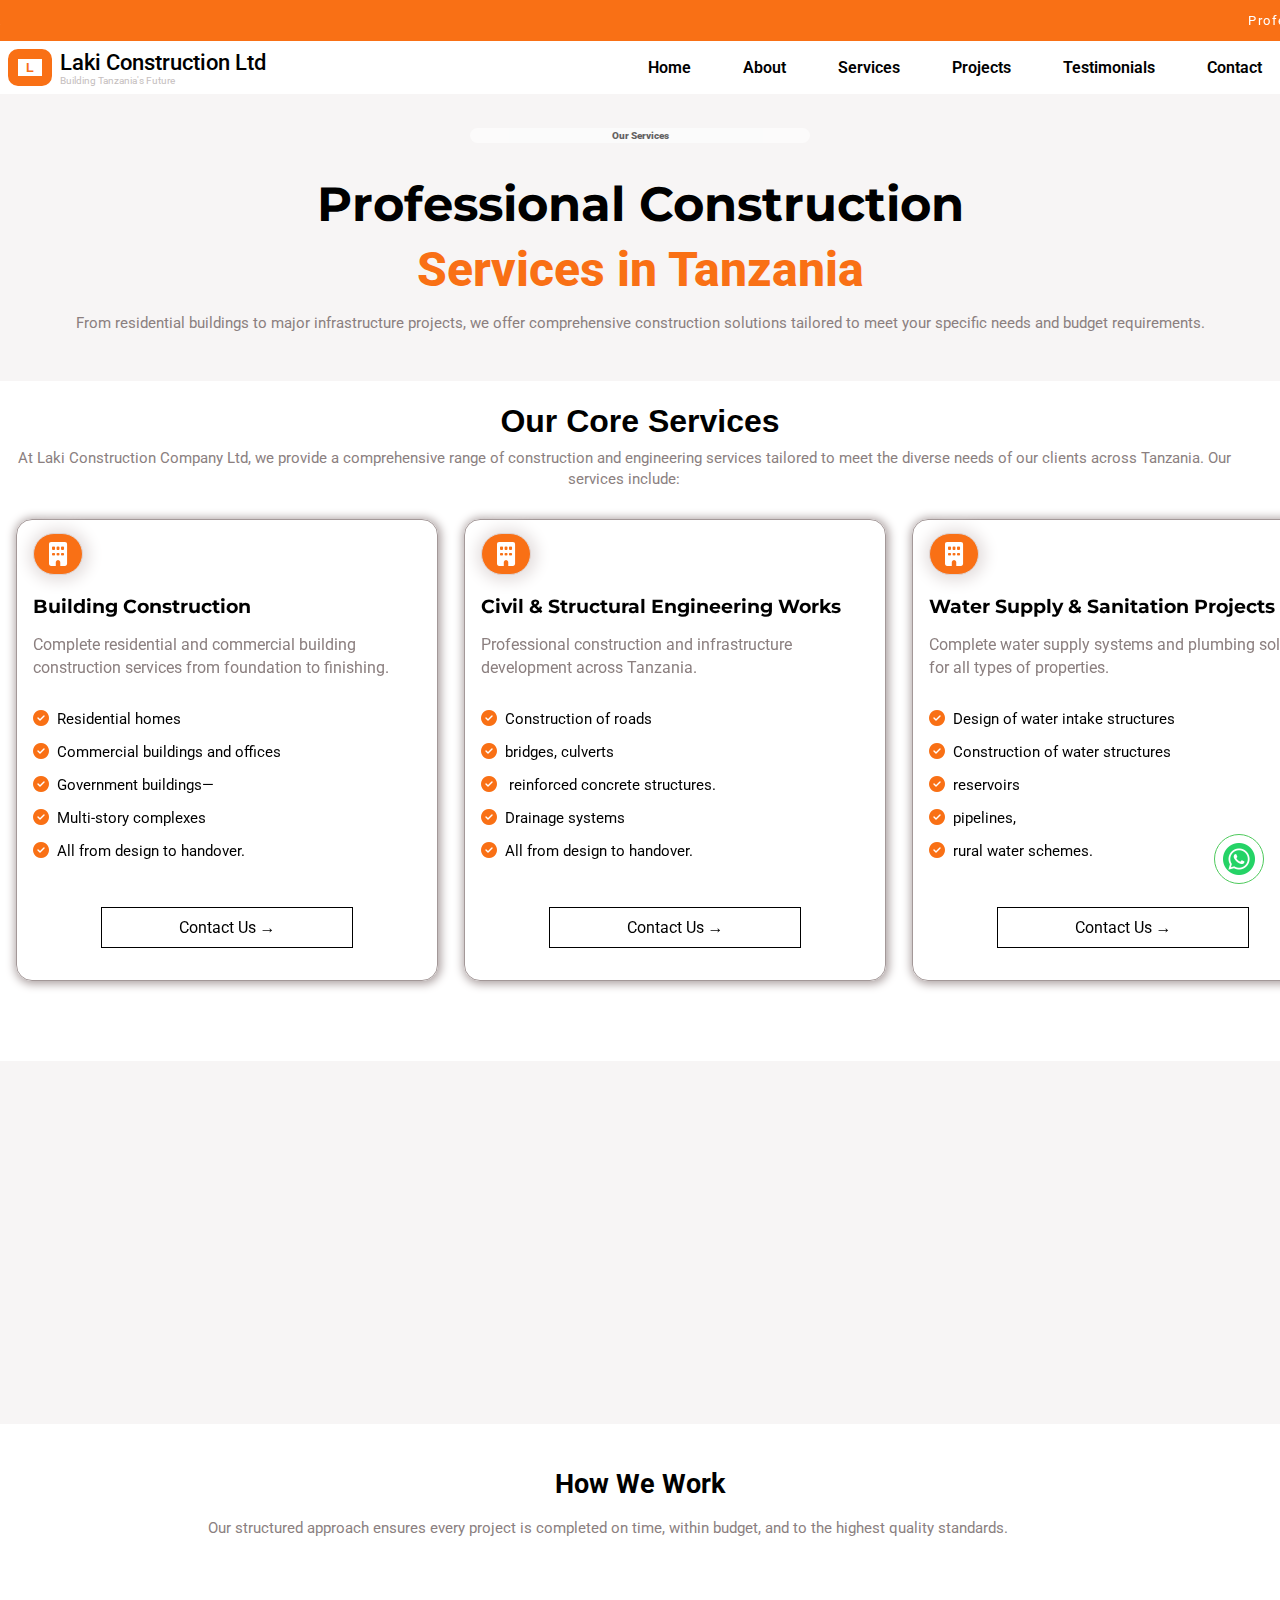
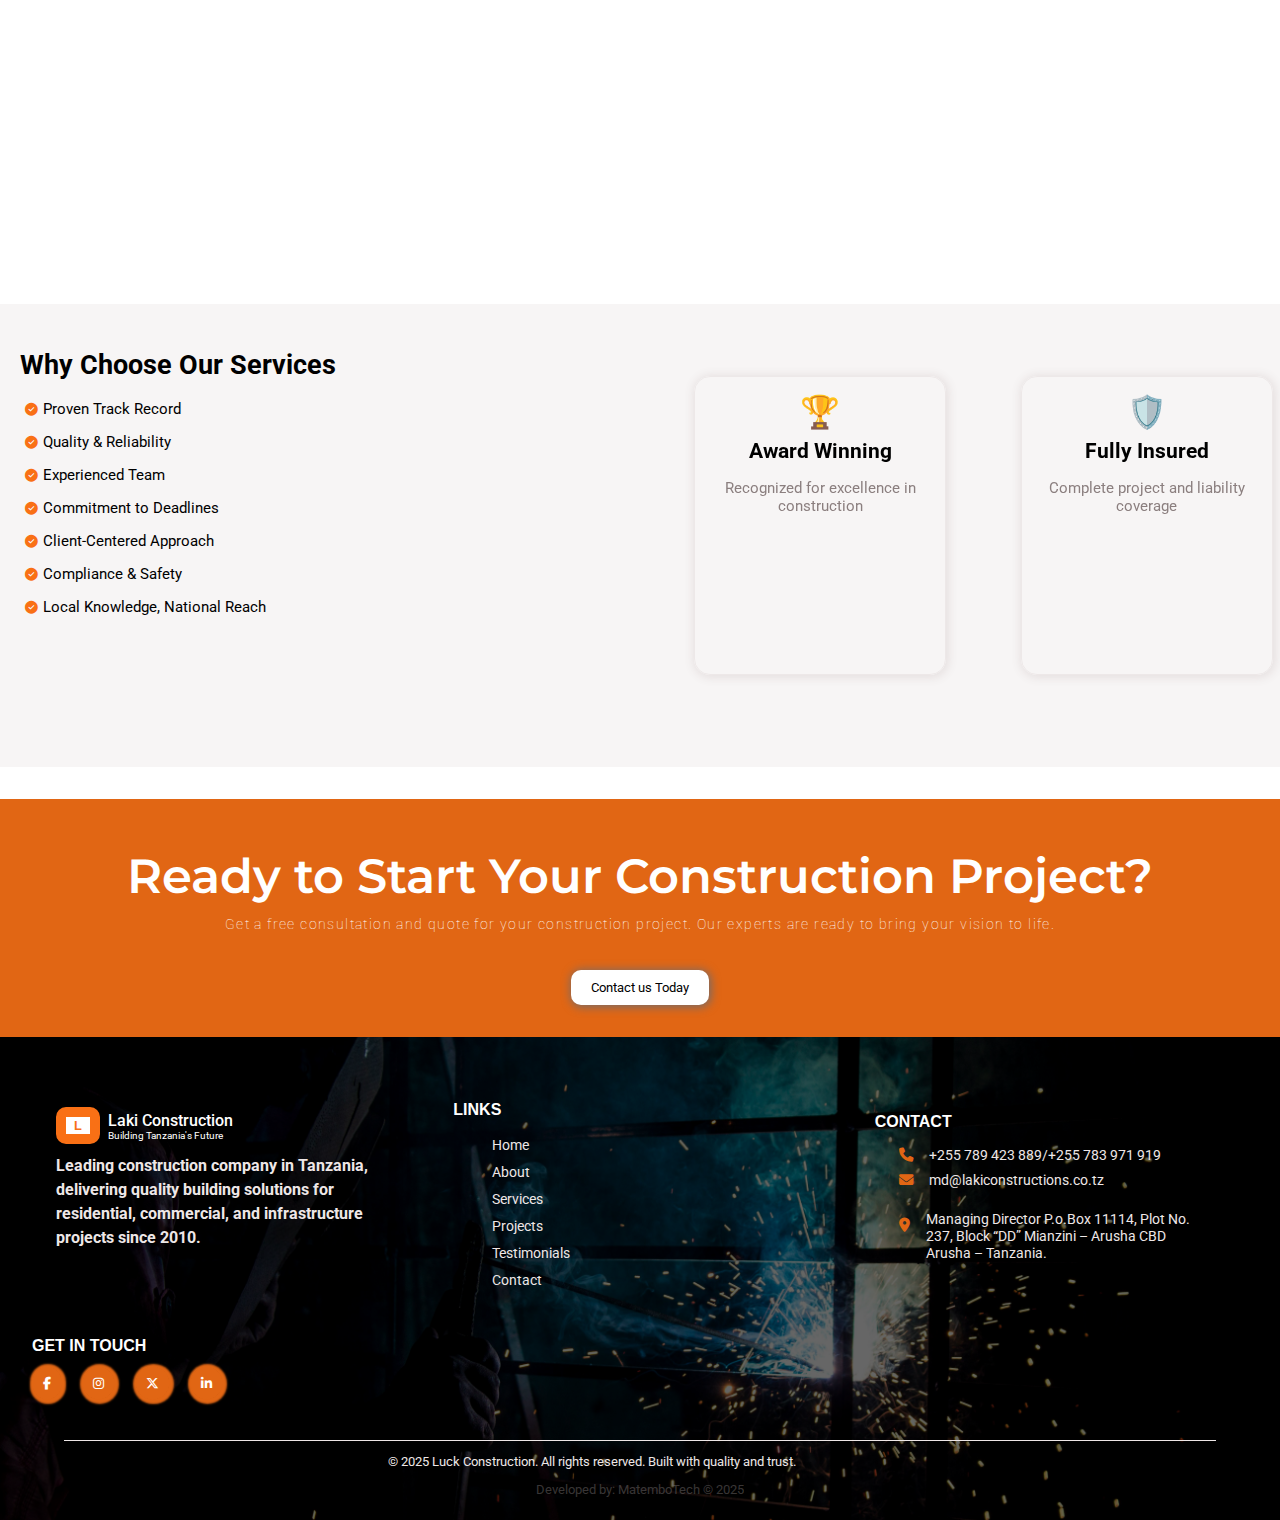
<file: service.html>
<!DOCTYPE html>
<html lang="en">
    <head>
        <meta charset="UTF-8">
        <meta name="viewport" content="width=device-width, initial-scale=1.0">
        <title>Our Services</title>
        <link rel="preconnect" href="https://fonts.googleapis.com">
        <link rel="preconnect" href="https://fonts.gstatic.com" crossorigin>
        <link href="https://fonts.googleapis.com/css2?family=Montserrat:ital,wght@0,100..900;1,100..900&family=Roboto:ital,wght@0,100..900;1,100..900&display=swap" rel="stylesheet">
        <link rel="stylesheet" href="https://cdnjs.cloudflare.com/ajax/libs/font-awesome/6.5.0/css/all.min.css">
        <link rel="stylesheet" href="https://cdn.jsdelivr.net/npm/swiper@11/swiper-bundle.min.css">
        <link href="https://unpkg.com/aos@2.3.1/dist/aos.css" rel="stylesheet">
        <link rel="stylesheet" href="SECTIONCSS/header.css">
        <link rel="stylesheet" href="SECTIONCSS/index.css">
        <link rel="stylesheet" href="SECTIONCSS/about.css">
        <link rel="stylesheet" href="SECTIONCSS/service.css">
    </head>
    <body>
      <a href="https://wa.me/255742302935" class="whatsapp-CTA" target="_blank">
        <img src="image/whatsapp.png" alt="whatsapp-icon" width="65px" height="65px">
      </a>

      <!--Header section-->
      <header>
        <div class="Top-bar">
          <!--Top Bar Info-->
          <div class="Top-bar-info">
            <p class="contact-info">&#9742; +255 789 423 889 / +255 783 971 919 <span>&#9993;</span> info@luckconstruction.co.tz</p>
            <p class="tagline">Professional Construction Services in Tanzania</p>
          </div>

          <!--logo + Navigation bar-->
          <div class="Top-navigation-bar">
            <!--laki logo-->
            <div class="laki-logo">
            <a class="L-logo" href="index.html">
                <button>L</button>
            </a>
            <div class="logo-info">
                <p class="logo-name">Laki Construction Ltd</p>
                <p class="logo-name-2">Building Tanzania's Future</p>
            </div>
            </div>

            <!--ToggleMenu-->
            <button class="Toggle-menu" id="ToggleMenu">&#9776;</button>

            <!--Navigation bar-->
            <nav class="navigation-bar">
                <a class="active" href="index.html">Home</a>
                <a href="about.html">About</a>
                <a href="service.html">Services</a>
                <a href="projects.html">Projects</a>
                <a href="testimonies.html">Testimonials</a>
                <a href="contact.html">Contact</a>
            </nav>
          </div>
        </div>
      </header>

      <!--ToggleMenu SideBar link-->
      <aside>
        <nav class="Toggle-SideBar-nav">
          <button class="close-button" id="closeBtn">&times;</button>
          <a href="index.html">Home</a>
          <a href="about.html">About</a>
          <a href="service.html">Services</a>
          <a href="projects.html">Projects</a>
          <a href="testimonies.html">Testimonials</a>
          <a href="contact.html">Contact</a>
        </nav>
      </aside>

      <main>
        <!--Hero Service section-->
        <section>
          <div class="hero-about-Content"  data-aos="zoom-in" data-aos-duration="1700" data-aos-easing="ease-in-out">
            <p class="hero-about-tagline">Our Services</p>
            <h1 class="hero-about-title">Professional Construction</h1>
            <h2 class="hero-about-subtitle">Services in Tanzania</h2>
            <p class="hero-about-description">
              From residential buildings to major infrastructure projects, 
              we offer comprehensive construction solutions tailored to meet your 
              specific needs and budget requirements.
            </p>
          </div>
        </section>

        <!--Service section-->
        <Section>
          <article class="services-section">
            <h1 class="service-section-title">Our Core Services</h1>
            <p class="service-section-description">
              At Laki Construction Company Ltd, we provide a comprehensive range of
              construction and engineering services tailored to meet 
              the diverse needs of our clients across Tanzania. Our services include:
            </p>
          </article>

          <div class="swiper services-project" data-aos="fade-up-right" data-aos-delay="100"  data-aos-duration="1500">
            <div class="swiper-wrapper">
              <div class="swiper-slide service-cards">
                <div class="service-card-title">
                  <i class="fas fa-building"></i>
                  <p>Building Construction</p>
                </div>
                <p class="service-card-description">
                  Complete residential and commercial building construction 
                  services from foundation to finishing.
                </p>
                <div class="service-details">
                  <p><i class="fas fa-check-circle"></i>Residential homes</p>
                  <p><i class="fas fa-check-circle"></i>Commercial buildings and offices</p>
                  <p><i class="fas fa-check-circle"></i>Government buildings—</p>
                  <p><i class="fas fa-check-circle"></i>Multi-story complexes</p>
                  <p><i class="fas fa-check-circle"></i>All from design to handover.</p>
                </div>
                <a class="service-card-button">Contact Us &rightarrow;</a>
              </div>
              
              <div class="swiper-slide service-cards">
                <div class="service-card-title">
                  <i class="fas fa-building"></i>
                  <p>Civil & Structural Engineering Works </p>
                </div>
                <p class="service-card-description">
                  Professional construction and infrastructure development across Tanzania.
                </p>
                <div class="service-details">
                  <p><i class="fas fa-check-circle"></i>Construction of roads</p>
                  <p><i class="fas fa-check-circle"></i>bridges, culverts</p>
                  <p><i class="fas fa-check-circle"></i> reinforced concrete structures. </p>
                  <p><i class="fas fa-check-circle"></i>Drainage systems</p>
                  <p><i class="fas fa-check-circle"></i>All from design to handover.</p>
                </div>
                <a class="service-card-button">Contact Us &rightarrow;</a>
              </div> 

              <div class="swiper-slide service-cards">
                <div class="service-card-title">
                  <i class="fas fa-building"></i>
                  <p>Water Supply & Sanitation Projects </p>
                </div>
                <p class="service-card-description">
                  Complete water supply systems and plumbing solutions for all types of properties.
                </p>
                <div class="service-details">
                  <p><i class="fas fa-check-circle"></i>Design of water intake structures</p>
                  <p><i class="fas fa-check-circle"></i>Construction of water structures</p>
                  <p><i class="fas fa-check-circle"></i>reservoirs</p>
                  <p><i class="fas fa-check-circle"></i>pipelines,</p>
                  <p><i class="fas fa-check-circle"></i>rural water schemes. </p>
                </div>
                <a class="service-card-button">Contact Us &rightarrow;</a>
              </div>

              <div class="swiper-slide service-cards">
                <div class="service-card-title">
                  <i class="fas fa-building"></i>
                  <p>Renovation & Maintenance Works </p>
                </div>
                <p class="service-card-description">
                  Transform your existing spaces with our comprehensive renovation services.
                </p>
                <div class="service-details">
                  <p><i class="fas fa-check-circle"></i>Restoration</p>
                  <p><i class="fas fa-check-circle"></i>structural upgrades </p>
                  <p><i class="fas fa-check-circle"></i>Office remodeling</p>
                  <p><i class="fas fa-check-circle"></i>Structural modifications</p>
                  <p><i class="fas fa-check-circle"></i>Roof repairs and replacemen</p>
                </div>
                <a class="service-card-button" href="contact.html">Contact Us &rightarrow;</a>
              </div>
            </div>
          </div>
        </Section>

        <!--Other Services-->
        <section id="other-Services">
          <div class="other-service">
            <h1 class="other-service-title"  data-aos="slide-right" data-aos-duration="1700" data-aos-easing="ease-in-out">Additional Services</h1>
            <p class="other-service-description" data-aos="slide-left" data-aos-duration="1700" data-aos-easing="ease-in-out">
            We also provide supporting services to ensure your project is completed to the highest standards.
            </p>
          
            <div class="other-service2" data-aos="zoom-in" data-aos-duration="1700" data-aos-easing="ease-in-out">
              <div class="other-service-card">
                <i class="fas fa-user-tie"></i>
                <h1 class="other-service-card-title">Consultant</h1>
                <p class="other-service-description">
                  Our construction consultancy services are designed 
                  to guide your project from idea to completion with expert insights, 
                  proper planning, and cost-effective strategies.
                </p>
              </div> 

              <div class="other-service-card" >
                <i class="fas fa-tasks"></i> 
                <h1 class="other-service-card-title">Project Management</h1>
                <p class="other-service-description">
                  Our expert project management team ensures your construction project 
                  is delivered on time, within budget, and to the highest quality standards. 
                </p>
              </div>
            </div>
          </div>
       </section>

        <section id="howWeWork">
          <div class="projectContent">
            <h1 class="projectContent-title">How We Work</h1>
            <p class="projectContent-description">
              Our structured approach ensures every project is completed on time, within budget, and to the highest quality standards.
            </p>
          </div>

          <div class="ourWork"  data-aos="zoom-in" data-aos-delay="100"  data-aos-duration="1500">
            <div class="workDetails">
              <p>01</p>
              <p>Consultation</p>
              <p>
                We meet with you to understand your needs, budget, and timeline.
              </p>
            </div> 

            <div class="workDetails">
              <p>02</p>
              <p>Planning & Design</p>
              <p>
                Our team creates detailed plans and designs for your project.
              </p>
            </div>

            <div class="workDetails">
              <p>03</p>
              <p>Quote & Contract</p>
              <p>
                We provide a detailed quote and finalize the project contract.
              </p>
            </div>

            <div class="workDetails">
              <p>04</p>
              <p>Construction</p>
              <p>
                Our skilled team executes the project with quality and precision.
              </p>
            </div>

            <div class="workDetails">
              <p>05</p>
              <p>Quality Check</p>
              <p>
              Thorough inspection and quality assurance before handover.
              </p>
            </div>

            <div class="workDetails">
              <p>06</p>
              <p>Hand Over</p>
              <p>
                Project completion and handover with warranty and support.
              </p>
            </div>
          </div>
        </section>

        <Section>
          <div class="chooseLaki">
            <div class="chooseUs">
              <h1>Why Choose Our Services</h1>
              <p><i class="fas fa-check-circle"></i>Proven Track Record</p>
              <p><i class="fas fa-check-circle"></i>Quality & Reliability</p>
              <p><i class="fas fa-check-circle"></i>Experienced Team</p>
              <p><i class="fas fa-check-circle"></i>Commitment to Deadlines</p>
              <p><i class="fas fa-check-circle"></i>Client-Centered Approach </p>
              <p><i class="fas fa-check-circle"></i>Compliance & Safety </p>
              <p><i class="fas fa-check-circle"></i>Local Knowledge, National Reach </p>
            </div>

           <div class="swiper chooselaki2">
              <div class="swiper-wrapper">
                <div class="swiper-slide chooseLaki2-card">
                  <p class="chooseLaki2-card-icon">🏆</p>
                  <p class="chooseLaki2-card-title">Award Winning</p>
                  <p class="chooseLaki2-card-subtitle">Recognized for excellence in construction</p>
                </div> 

                <div class="swiper-slide chooseLaki2-card">
                 <p class="chooseLaki2-card-icon">🛡️</p>
                 <p class="chooseLaki2-card-title">Fully Insured</p>
                 <p class="chooseLaki2-card-subtitle">Complete project and liability coverage</p>
                </div> 

                <div class="swiper-slide chooseLaki2-card"> 
                  <p class="chooseLaki2-card-icon">⚡</p>
                  <p class="chooseLaki2-card-title">Fast Delivery</p>
                  <p class="chooseLaki2-card-subtitle">On-time project completion guarantee</p>
                </div> 

                <div class="swiper-slide chooseLaki2-card">
                  <p class="chooseLaki2-card-icon">💯</p>
                  <p class="chooseLaki2-card-title">Quality Assured</p>
                  <p class="chooseLaki2-card-subtitle">Rigorous quality control process</p>
                </div> 
              </div>
            </div>
          </div>
        </Section>

        <!--call to action section-->
        <section class="cta-section">
          <div class="cta-content">
            <p class="cta-title">Ready to Start Your Construction Project?</p>
            <p class="cta-subtitle">
              Get a free consultation and quote for your construction project.
              Our experts are ready to bring your vision to life.
            </p>
            <a href="contact.html">
              Contact us Today
            </a>
          </div>
        </section>
      </main>

      
      <!--Footer Section-->
      <footer class="main-footer-section">
        <div class="footer-section">
          <div class="footer-content">
            <div class="footer-logo">
              <a class="footer-L-logo" href="index.html">
                <button>L</button>
              </a>
              <div class="footer-logo-info">
                <p class="footer-logo-name">Laki Construction</p>
                <p class="footer-logo-name-2">Building Tanzania's Future</p>
              </div>
            </div>
            <h3 class="footer-logo-description">
              Leading construction company in Tanzania, delivering 
              quality building solutions for residential, commercial, 
              and infrastructure projects since 2010.
            </h3>
          </div>

          <!--Footer navigation link-->
          <div class="footer-navigation-link">
            <h1>LINKS</h1>
            <ul>
              <li><a href="index.html">Home</a></li>
              <li><a href="about.html">About</a></li>
              <li><a href="service.html">Services</a></li>
              <li><a href="projects.html">Projects</a></li>
              <li><a href="testimonies.html">Testimonials</a></li>
              <li><a href="contact.html">Contact</a></li>
            </ul>
          </div>

          <!--Footer contact info-->
          <div class="footer-contact-Info">
            <h1>CONTACT</h1>
            <ul>
              <li><i class="fas fa-phone"></i>+255 789 423 889/+255 783 971 919</li>
              <Li><i class="fas fa-envelope"></i>md@lakiconstructions.co.tz</Li>
              <li>
                <div class="last-contact-info">
                  <i class="fas fa-map-marker-alt"></i>
                  <p>
                    Managing Director 
                    P.o.Box 11114, 
                    Plot No. 237, Block “DD” 
                    Mianzini – Arusha CBD 
                    Arusha – Tanzania.
                  </p>
                </div>
              </li>
            </ul>
          </div>

          <!--Footer social media-->
          <div class="footer-social-Media-Icon">
            <h1>GET IN TOUCH</h1>
            <!-- Facebook -->
            <i class="fab fa-facebook-f"></i>

            <!-- Instagram -->
            <i class="fab fa-instagram"></i>

            <!-- Twitter (Now X) -->
            <i class="fab fa-x-twitter"></i>

            <!-- LinkedIn -->
            <i class="fab fa-linkedin-in"></i>
          </div>
        </div>

        <!--Copywrite section-->
        <div class="footer-copyright">
          <hr>
          <p class="copyright">
          &copy; 2025 Luck Construction. All rights reserved. 
          Built with quality and trust.
          </p>
          <p class="Developed-by-name">Developed by: MatemboTech &copy; 2025 </p>
        </div>
      </footer>
      </main>

        
      <!-- Swiper JS -->
      <script src="https://cdn.jsdelivr.net/npm/swiper@11/swiper-bundle.min.js"></script>
      <script src="JS/swiper.js"></script>
       
     <!--AOS library-->
      <script src="https://unpkg.com/aos@2.3.1/dist/aos.js"></script>
      <script>
         AOS.init();
       document.getElementById("ToggleMenu").addEventListener('click', () => {
         document.querySelector(".Toggle-SideBar-nav").style.transform = "translateY(0)";
       });

       document.getElementById("closeBtn").addEventListener('click', () => {
         document.querySelector(".Toggle-SideBar-nav").style.transform = "translateY(-200%)";
       });
      </script>
    </body>
</html>
</file>
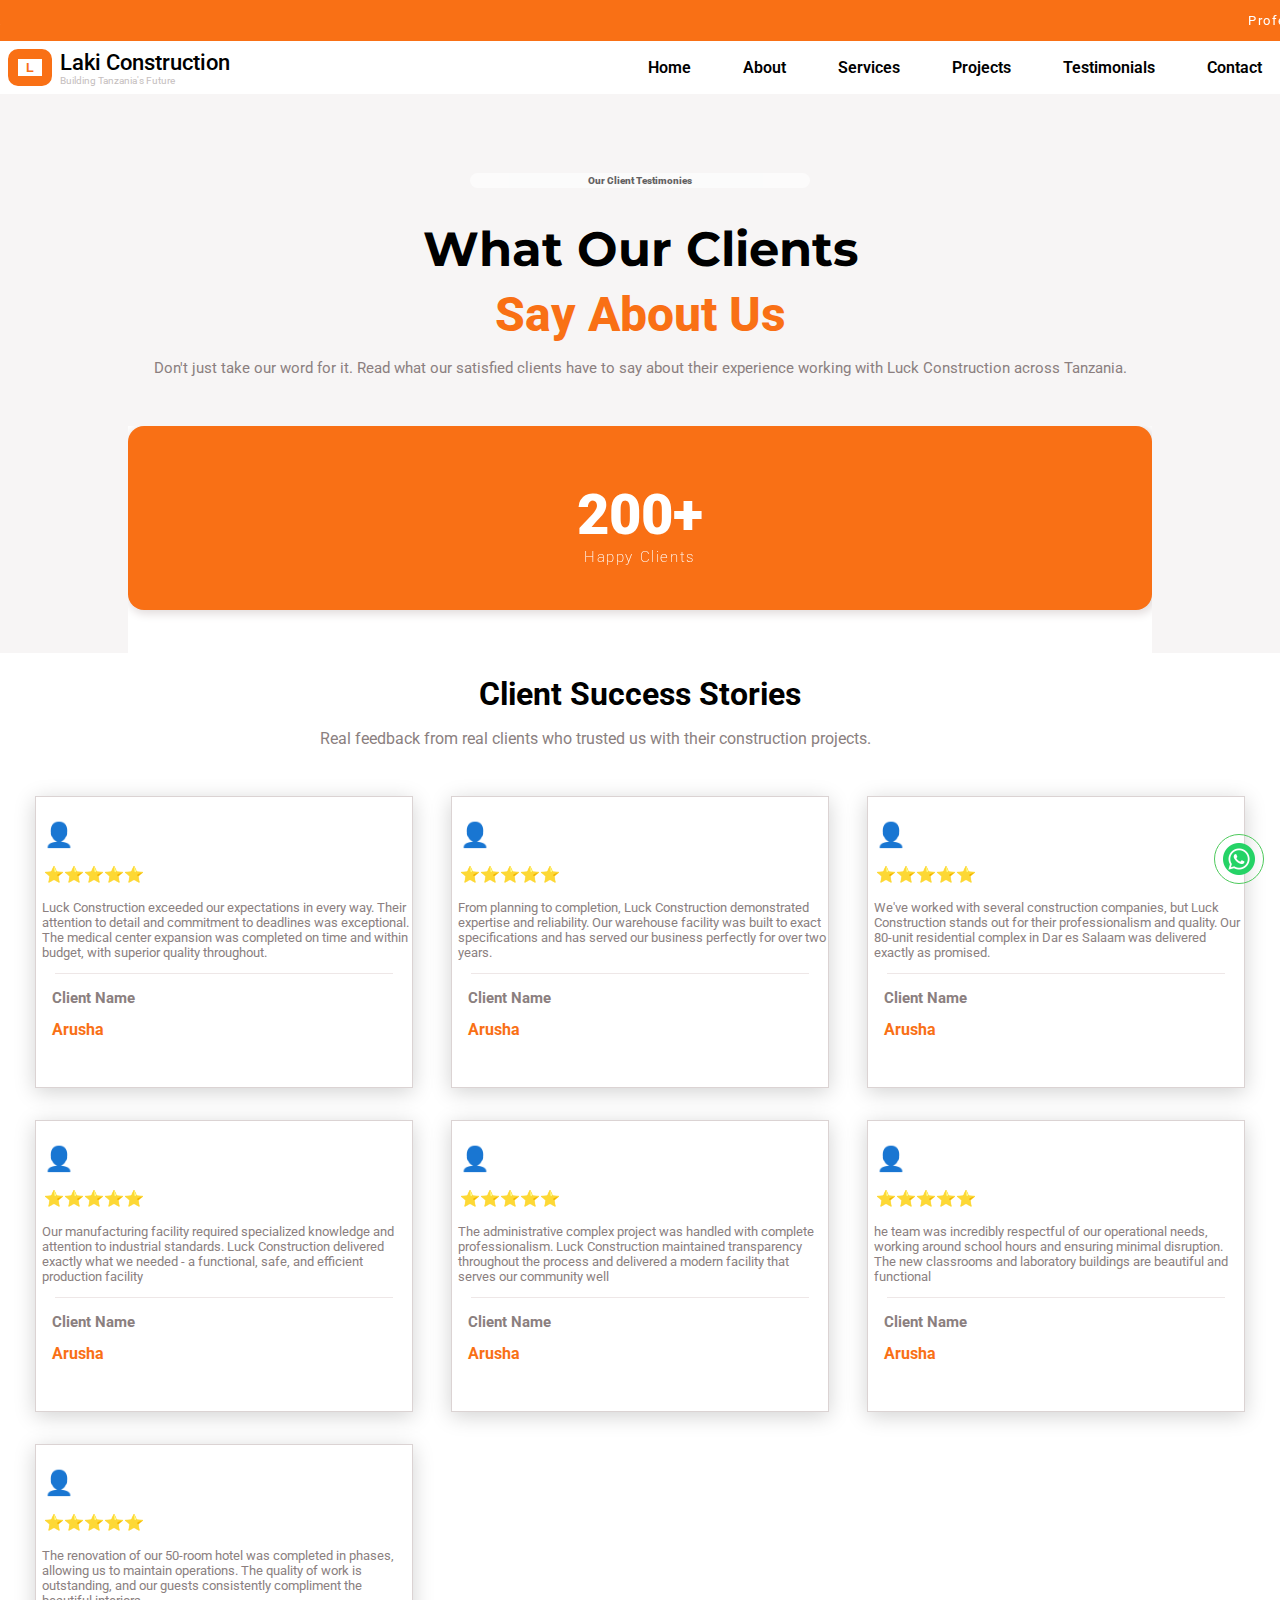
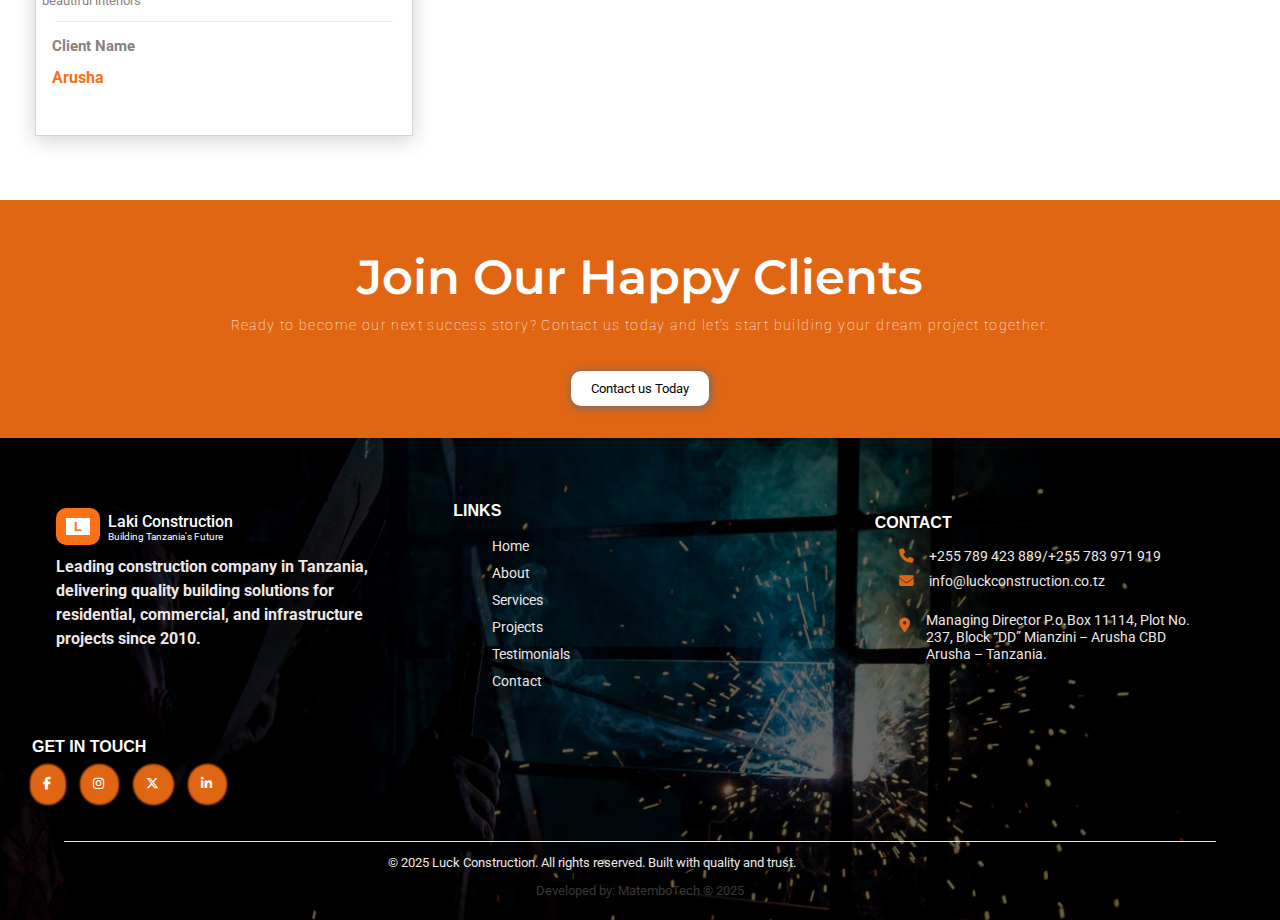
<file: testimonies.html>
<!DOCTYPE html>
<html lang="en">
    <head>
        <meta charset="UTF-8">
        <meta name="viewport" content="width=device-width, initial-scale=1.0">
        <title>Testimonials</title>
        <link rel="preconnect" href="https://fonts.googleapis.com">
        <link rel="preconnect" href="https://fonts.gstatic.com" crossorigin>
        <link href="https://fonts.googleapis.com/css2?family=Montserrat:ital,wght@0,100..900;1,100..900&family=Roboto:ital,wght@0,100..900;1,100..900&display=swap" rel="stylesheet">
        <link rel="stylesheet" href="https://cdnjs.cloudflare.com/ajax/libs/font-awesome/6.5.0/css/all.min.css">
        <link rel="stylesheet" href="https://cdn.jsdelivr.net/npm/swiper@11/swiper-bundle.min.css">
        <link href="https://unpkg.com/aos@2.3.1/dist/aos.css" rel="stylesheet">
        <link rel="stylesheet" href="SECTIONCSS/header.css">
        <link rel="stylesheet" href="SECTIONCSS/index.css">
        <link rel="stylesheet" href="SECTIONCSS/about.css">
        <link rel="stylesheet" href="SECTIONCSS/service.css">
        <link rel="stylesheet" href="SECTIONCSS/projects.css">
        <link rel="stylesheet" href="SECTIONCSS/testimonies.css">
    </head>
    <body>
      <a href="https://wa.me/255742302935" class="whatsapp-CTA" target="_blank">
        <img src="image/whatsapp.png" alt="whatsapp-icon" width="65px" height="65px">
      </a>

      <!--Header section-->
      <header>
        <div class="Top-bar">
          <!--Top Bar Info-->
          <div class="Top-bar-info">
            <p class="contact-info">&#9742; +255 789 423 889 / +255 783 971 919 <span>&#9993;</span> info@luckconstruction.co.tz</p>
            <p class="tagline">Professional Construction Services in Tanzania</p>
          </div>

          <!--logo + Navigation bar-->
          <div class="Top-navigation-bar">
            <!--laki logo-->
            <div class="laki-logo">
            <a class="L-logo" href="index.html">
                <button>L</button>
            </a>
            <div class="logo-info">
                <p class="logo-name">Laki Construction</p>
                <p class="logo-name-2">Building Tanzania's Future</p>
            </div>
            </div>

            <!--ToggleMenu-->
            <button class="Toggle-menu" id="ToggleMenu">&#9776;</button>

            <!--Navigation bar-->
            <nav class="navigation-bar">
                <a class="active" href="index.html">Home</a>
                <a href="about.html">About</a>
                <a href="service.html">Services</a>
                <a href="projects.html">Projects</a>
                <a href="testimonies.html">Testimonials</a>
                <a href="contact.html">Contact</a>
            </nav>
          </div>
        </div>
      </header>

      <!--ToggleMenu SideBar link-->
      <aside>
        <nav class="Toggle-SideBar-nav">
          <button class="close-button" id="closeBtn">&times;</button>
          <a href="index.html">Home</a>
          <a href="about.html">About</a>
          <a href="service.html">Services</a>
          <a href="projects.html">Projects</a>
          <a href="testimonies.html">Testimonials</a>
          <a href="contact.html">Contact</a>
        </nav>
      </aside>

      <main>
        <!--Hero Service section-->
        <section class="hero-content">
          <div class="hero-about-Content"  data-aos="fade-up-down" data-aos-duration="1700" data-aos-easing="ease-in-out">
            <p class="hero-about-tagline">Our Client Testimonies</p>
            <h1 class="hero-about-title">What Our Clients</h1>
            <h2 class="hero-about-subtitle">Say About Us</h2>
            <p class="hero-about-description">
              Don't just take our word for it. Read what our satisfied clients have to 
              say about their experience working with Luck 
              Construction across Tanzania.
            </p>
          </div>

          
            <div class="swiper about-our-company">
              <div class="swiper-wrapper">
                <div class="swiper-slide about-company-card">
                  <p class="about-company-title">200+</p>
                  <p class="about-company-text">Happy Clients</p>
                </div> 

                <div class="swiper-slide about-company-card">
                  <p class="about-company-title">4.9/5</p>
                  <p class="about-company-text">Average Rating</p>
                </div> 

                <div class="swiper-slide about-company-card"> 
                  <p class="about-company-title">98%</p>
                  <p class="about-company-text">Satisfaction Rate</p>
                </div> 

                <div class="swiper-slide about-company-card">
                  <p class="about-company-title">23+</p>
                  <p class="about-company-text">Years Trusted</p>
                </div> 
              </div>
            </div>
        </section>

         <!--company project section-->
        <section class="testimonial-section">
          <article>
            <h1 class="testimonie-title">Client Success Stories</h1>
            <p class="testimonie-description">
              Real feedback from real clients who trusted us 
              with their construction projects.
            </p>
          </article>
          <div class="client-testimonies-section">

          </div>
        </section>

        
      

        <!--call to action section-->
        <section class="cta-section">
          <div class="cta-content">
            <p class="cta-title">Join Our Happy Clients</p>
            <p class="cta-subtitle">
              Ready to become our next success story? Contact us today and 
              let's start building your dream project together.
            </p>
            <a href="contact.html">
              Contact us Today
            </a>
          </div>
        </section>
      </main>

      
      <!--Footer Section-->
      <footer class="main-footer-section">
        <div class="footer-section">
          <div class="footer-content">
            <div class="footer-logo">
              <a class="footer-L-logo" href="index.html">
                <button>L</button>
              </a>
              <div class="footer-logo-info">
                <p class="footer-logo-name">Laki Construction</p>
                <p class="footer-logo-name-2">Building Tanzania's Future</p>
              </div>
            </div>
            <h3 class="footer-logo-description">
              Leading construction company in Tanzania, delivering 
              quality building solutions for residential, commercial, 
              and infrastructure projects since 2010.
            </h3>
          </div>

          <!--Footer navigation link-->
          <div class="footer-navigation-link">
            <h1>LINKS</h1>
            <ul>
              <li><a href="index.html">Home</a></li>
              <li><a href="about.html">About</a></li>
              <li><a href="service.html">Services</a></li>
              <li><a href="projects.html">Projects</a></li>
              <li><a href="testimonies.html">Testimonials</a></li>
              <li><a href="contact.html">Contact</a></li>
            </ul>
          </div>

          <!--Footer contact info-->
          <div class="footer-contact-Info">
            <h1>CONTACT</h1>
            <ul>
              <li><i class="fas fa-phone"></i>+255 789 423 889/+255 783 971 919</li>
              <Li><i class="fas fa-envelope"></i>info@luckconstruction.co.tz</Li>
              <li>
                <div class="last-contact-info">
                  <i class="fas fa-map-marker-alt"></i>
                  <p>
                    Managing Director 
                    P.o.Box 11114, 
                    Plot No. 237, Block “DD” 
                    Mianzini – Arusha CBD 
                    Arusha – Tanzania.
                  </p>
                </div>
              </li>
            </ul>
          </div>

          <!--Footer social media-->
          <div class="footer-social-Media-Icon">
            <h1>GET IN TOUCH</h1>
            <!-- Facebook -->
            <i class="fab fa-facebook-f"></i>

            <!-- Instagram -->
            <i class="fab fa-instagram"></i>

            <!-- Twitter (Now X) -->
            <i class="fab fa-x-twitter"></i>

            <!-- LinkedIn -->
            <i class="fab fa-linkedin-in"></i>
          </div>
        </div>

        <!--Copywrite section-->
        <div class="footer-copyright">
          <hr>
          <p class="copyright">
          &copy; 2025 Luck Construction. All rights reserved. 
          Built with quality and trust.
          </p>
          <p class="Developed-by-name">Developed by: MatemboTech &copy; 2025 </p>
        </div>
      </footer>
      </main>

        
      <!-- Swiper JS -->
      <script src="https://cdn.jsdelivr.net/npm/swiper@11/swiper-bundle.min.js"></script>
      <script src="JS/swiper.js"></script>
       
     <!--AOS library-->
      <script src="https://unpkg.com/aos@2.3.1/dist/aos.js"></script>

      <script src="CompanyProjects/testimonies.js"></script>
      <script>
         AOS.init();
        document.getElementById("ToggleMenu").addEventListener('click', () => {
         document.querySelector(".Toggle-SideBar-nav").style.transform = "translateY(0)";
       });

       document.getElementById("closeBtn").addEventListener('click', () => {
         document.querySelector(".Toggle-SideBar-nav").style.transform = "translateY(-200%)";
       });
      </script>
    </body>
</html>
</file>
<file: SECTIONCSS/header.css>
html, body {
  margin: 0;
  padding: 0;
  font-family: 'Roboto', sans-serif;
}

/*Top bar*/
@keyframes TopBarRight {
  from {transform: translateX(-100%);}
  to {transform: translateX(23%);}
}

@keyframes TopBarLeft {
  from {transform: translateX(100%);}
  to {transform: translateX(-23%);}
}

.Top-bar {
  display: flex;
  flex-direction: column;
  z-index: 10;

  position: fixed;
  top: 0;
  left: 0;
  right: 0;
}

.Top-bar-info {
  display: flex;
  flex-direction: row;
  justify-content: space-between;
  align-items: center;

  background-color: hsl(23.95deg 95% 52.94%);
  color: white;
  z-index: 100spx;

  width: 100%;
}

.Top-bar-info span {
  margin-left: 0.2rem;
}

.contact-info {
  font-size: 0.55rem;
  padding-left: 1rem;
  transform: translateX(-100%);
  
  animation-name: TopBarRight;
  animation-duration: 5s;
  animation-delay: 0.5s;
  animation-iteration-count: infinite;
  animation-direction: alternate;
  animation-timing-function: ease;
}

.tagline {
  display: none;

  animation-name: TopBarLeft;
  animation-duration: 5s;
  animation-delay: 0.5s;
  animation-iteration-count: infinite;
  animation-direction: alternate;
  animation-timing-function: ease;

}


/*Logo + navigation bar*/
.Top-navigation-bar {
  display: flex;
  flex-direction: row;
  justify-content: space-between;
  align-items: center;
  background-color: white;

  height: 100%;
  padding-bottom: 0.5rem;
  padding-top: 0.5rem;
 
}

.L-logo button {
  border: 10px solid hsl(23.95deg 95% 52.94%);
  border-radius: 8px;
  background-color: white;
  border-radius: 10px;
  padding: 1px 8px 1px 8px;
  font-size: 0.8rem;
  font-weight: 700;
  margin-right: 0.5rem;
  color: hsl(23.95deg 95% 52.94%);
  margin-left: 0.5rem;
  cursor: pointer;
}

.laki-logo {
  display: flex;
  align-items: center;
}

.logo-info p {
  display: flex;
  flex-direction: column;
  justify-content: center;
  margin-top: 0;
  margin-bottom: 0;
}

.logo-name {
 font-size: 0.8rem;
 font-weight: 500;
}

.logo-name-2 {
  font-size: 0.6rem;
  color: rgb(197, 190, 190); 
}

.Toggle-menu {
  background-color: transparent;
  border: none;
  font-size: 1.5rem;
  margin-right: 1rem;
  cursor: pointer;
}

.navigation-bar {
  display: none;
}

.navigation-bar a {
  color: black;
  text-decoration: none;
  font-weight: 600;
  padding: 5px 10px;
  
}


.navigation-bar a:hover {
  background-color: hsl(23.95deg 95% 52.94%);
  color: white;
  font-weight: 900;
}

.Toggle-SideBar-nav {
  display: flex;
  flex-direction: column;
  z-index: 10;
  
  position: fixed;
  top: 0;
  right: 0;
  bottom: 0;

  background-color: white;
  width: 100%;
  height: 50%;
 
  transition: transform 1s ease-in-out;
  transform: translateY(-200%);
  justify-content: center;
  align-items: center;  
  gap: 0.5rem;
}

.Toggle-SideBar-nav a {
 text-decoration: none;
 color: black;
 font-size: 1rem;
 margin-left: 1rem;
 padding: 5px 10px 5px 10px;
 font-weight: 700;
}

.Toggle-SideBar-nav a:hover {
  background-color: hsl(23.95deg 95% 52.94%);
  color: white;
  font-weight: 800;
}

.Toggle-SideBar-nav a:nth-child(7) {
  background-color: hsl(23.95deg 95% 52.94%);
  padding: 10px 150px 10px 150px;
  color: white;
  border-radius: 10px;
  box-shadow: 1px 1px 5px 5px rgb(236, 236, 236);
}

.close-button {
  width: 3rem;
  padding: 10px;
  background-color: transparent;
  border: none;
  font-size: 3rem;
  cursor: pointer;
  
  position: fixed;
  top: 0;
  right: 1rem;
}
 

/*Responsive Design*/
@media (min-width: 480px) { 
.logo-name {
  font-size: 1rem;
 }

 .contact-info {
  font-size: 0.8rem;
 }
}

/* Large phones and small tablets */
@media (min-width: 600px) { 
   
}

/* Tablets portrait */
@media (min-width: 768px) {
  .Toggle-menu {
      display: none;
  }

  .navigation-bar {
      display: flex;
      flex-direction: row;
      justify-content: space-between;
      column-gap: 0.1rem;
      margin-right: 0.5rem;
      margin-left: 2rem;
  }

  .logo-name {
      font-size: 1.4rem;
      font-weight: 500;
  }
  
 }

/* Tablets landscape and small laptops */
@media (min-width: 992px) {
  .navigation-bar {
    column-gap: 2rem;
  }

  .tagline {
    display: block;
    margin-right: 2rem;
    font-size: 0.8rem;
    transform: translateX(100%);
    letter-spacing: 0.1rem;
  }

 }

/* Desktops */
@media (min-width: 1200px) {
    
 }

/* Large desktops */
@media (min-width: 1440px) {
  .logo-name {
      font-size: 2rem;
      font-weight: 500;
  }

  .logo-name-2 {
      font-size: 1rem;
      color: rgb(197, 190, 190); 
  }

  .navigation-bar {
    justify-content: start;
    margin-right: 2rem;
    
  }

  .navigation-bar a {
    font-size: 1.3rem;
  }

  
 }

/* Extra large screens */
@media (min-width: 1920px) {
   
 }
</file>
<file: SECTIONCSS/index.css>
body {
  overflow-x: hidden;
  position: relative;
}


/* Chrome, Edge, Safari (Webkit browsers) */
*::-webkit-scrollbar {
  width: 8px;  /* kwa horizontal scrollbar, badilisha width kwa vertical */
}

/*HERO SECTION*/
.hero-section {
  position: relative;
  background-image: url('../image/pexels-kindelmedia-8487375.jpg');
  background-position: center center;
  background-repeat: no-repeat;
  background-size: cover;
  width: 100vw;
  
  min-height: 50vh;
  margin-top: 6rem;
  padding-bottom: 60px;
}

.overlay {
  position: absolute;
  top: 0;
  left: 0;

  width: 100%;
  height: 100%;
  background-color: rgba(240, 238, 238, 0.5); 
  z-index: 1;  
}

.hero-content {
 position: relative;
 display: flex;
 flex-direction: column;
 padding-top: 30px;
 margin-top: 15px;
 z-index: 2;
}

.hero-tagline {
  text-align: center;
  background-color: white;
  width: 60%;
  font-size: 0.6rem;
  padding: 2px 10px 2px 10px;
  border-radius: 10px;
  margin-left: 17.5%;
  opacity: 0.6;
}

.hero-title {
  font-size: 2rem;
  margin-top: 0;
  margin-bottom: 0;
  text-align: center;
}

.hero-subtitle {
  font-size: 1.7rem;
  margin-top: 0;
  margin-bottom: 0;
  color: hsl(23.95deg 95% 52.94%);
  font-weight: 900;
  text-align: center;
}

.hero-slogan {
  margin-top: 1rem;
  margin-bottom: 0;
  text-align: center;
  letter-spacing: 0.01rem;
  font-size: 0.8rem;
}

.hero-description {
  font-size: 0.9375rem;
  font-weight: 300;
  text-align: center;
  width: 98%;
  line-height: 1.4;
}

.hero-Button {
  display: grid;
  grid-template-columns: repeat(auto-fit, minmax(150px, 1fr));
  gap: 1rem;
  width: 90%;
  margin: 0 auto;
  z-index: 100;
}

.hero-Button a {
  text-decoration: none;
  background-color:  hsl(23.95deg 95% 52.94%);
  color: white;
  
  cursor: pointer !important;

  text-align: center;
  padding: 10px 20px 10px 20px;
  font-size: 0.8rem;
  margin-top: 1.5rem;
  margin-left: 1rem;
  border-radius: 1rem;
}




/*Company Details*/
.company-details {
  display: grid;
  grid-template-columns: 1fr 1fr;
  
  height: 100%;

  background-color: hsl(23.95deg 95% 52.94%);
  color: white;
  padding-bottom: 50px;
}

.detailsInNumber p:nth-child(1) {
  font-size: 1.8rem;
  margin-bottom: 0;
  font-weight: 900;
  text-align: center;
}

.detailsInNumber p:nth-child(2) {
  font-size: 0.8rem;
  margin-bottom: 0;
  font-weight: 100;
  margin-top: 0;
  text-align: center;
  letter-spacing: 0.1rem;
}

/*SERVICES SECTION*/
.service {
  display: flex;
  flex-direction: column;
  background-color: rgb(247, 245, 245);
  padding-bottom: 20px;
}

.service-subtitle {
 text-align: center;
 font-size: 0.6rem;
 background-color: white;
 width: 6rem;
 margin: 0 auto;
 margin-top: 1rem;
 padding: 3px 2px 3px 2px;
 border-radius: 10px;
}

.service-title {
  text-align: center;
  font-size: 1.4rem;
  margin-top: 0.5rem;
  margin-bottom: 0;
  font-family: 'Montserrat', sans-serif;
}

.service-description {
  text-align: center;
  margin-top: 0.5rem;
  font-size: 0.937rem;
  color: rgb(139, 127, 127);
  line-height: 1.4;
}

.service-list {
  display: grid;
  grid-template-columns: 1fr;
  place-items: center;
  row-gap: 1rem;
  margin-bottom: 30px;
}

.service-card {
  display: flex;
  flex-direction: column;
  align-items: center;
  border: 1px solid rgb(163, 152, 152);
  box-shadow: 1px 1px 10px 2px rgb(172, 161, 161);
  background-color: white;
  border-radius: 1rem;
  width: 85%;
  margin-top: 15px;
  transition: transform 0.5s ease;
}

.service-card:hover {
  transform: scale(1.1, 1.1);
}

.service-card-icon  {
  font-size: 1.5rem;
  margin-top: 1rem;
  color: white;
  border: 1px solid rgb(216, 210, 210);
  padding: 10px 20px 10px 20px;
  border-radius: 10px;
  background-color: hsl(23.95deg 95% 52.94%);
  box-shadow: 1px 1px 10px 2px rgb(209, 202, 202);
}

.service-card-title {
  font-size: 0.8rem;
  font-weight: 700;
  margin-bottom: 0;
  font-family: 'Montserrat', sans-serif;
}

.service-card-text {
 font-size: 0.737rem;
  text-align: center;
  color:  rgb(139, 127, 127);
  width: 90%;
  line-height: 1.4;
}

.services-view-all  {
  text-decoration: none;
  padding: 12px 20px 12px 20px;
  background-color: hsl(23.95deg 95% 52.94%);
  border: none;
  color: white;
  margin: 0 auto;
}

/*project section*/
#projects-section {
  padding-bottom: 4rem;
}

.project-header {
 padding-bottom: 30px;
}

.project-subtitle {
 text-align: center;
 font-size: 0.6rem;
 background-color: rgb(245, 241, 241);
 width: 6rem;
 margin: 0 auto;
 margin-top: 1rem;
 padding: 3px 2px 3px 2px;
 border-radius: 10px;
}

.project-title {
  text-align: center;
  font-size: 1.4rem;
  margin-top: 0.5rem;
  margin-bottom: 0;
  font-family: 'Montserrat', sans-serif;
}

.projet-description {
  text-align: center;
  margin-top: 0.5rem;
  font-size: 0.937rem;
  color: rgb(139, 127, 127);
  line-height: 1.4;
}

.project-list {
  display: grid;
  grid-template-columns: 1fr;
  place-items: center;
}

.project-card {
  border: 1px solid rgb(207, 198, 198);
  width: 80%;
  box-shadow: 1px 1px 10px 2px rgb(172, 161, 161);
  margin-bottom: 3rem; 
  border-radius: 1rem;
  transition: transform 0.6s ease;
}

.project-card:hover {
  transform: scale(1.1, 1.1);
}

.project-card-image {
  width: 100%;
  height: auto;
  display: block;
  object-fit: cover;
  border-radius: 1rem;
}

.project-card-name {
  margin-left: 0.5rem;
  font-weight: 700;
  margin-bottom: 0;
}

.project-card-location {
  margin-left: 1.2rem;
  margin-top: 8px;
  color: rgb(139, 127, 127);
}

.project-card-status {
  margin-left: 0.5rem;
  margin-top: 1.5rem;
  padding: 2px 10px 2px 10px;
  width: 25%;
  font-size: 0.8rem;
  background-color: hsl(23.95deg 95% 52.94%);
  border-radius: 10px;
  color: white;
  font-weight: 100;
}

.Projects-button {
 text-decoration: none;
 padding: 8px 10px 8px 10px;
 border: 1px solid black;
 color: black;
 margin-bottom: 3rem;
 margin-left: 10%;
 background-color: white;
 font-size: 0.837rem;
}

/* Choode us section*/
.choose-us-content {
  background-color: rgb(247, 245, 245);
  padding-top: 1rem;
  padding-bottom: 3rem;
  
}

.section-label {
 text-align: center;
 font-size: 0.6rem;
 background-color: white;
 width: 6rem;
 margin: 0 auto;
 margin-top: 1rem;
 padding: 3px 2px 3px 2px;
 border-radius: 10px;
}

.section-title {
  text-align: center;
  font-size: 1.4rem;
  margin-top: 0.5rem;
  margin-bottom: 0;
  margin-left: 0.5rem;
  font-family: 'Montserrat', sans-serif;
}

.section-description {
  text-align: center;
  margin-top: 0.8rem;
  margin-bottom: 2rem;
  font-size: 0.937rem;
  color: rgb(139, 127, 127);
  line-height: 1.4;
  margin-left: 0.5rem;
}

.benefits-list li {
 list-style-type: none;
 margin-bottom: 0.8rem;
 font-size: 0.937rem;
}

.benefits-list i {
  color: hsl(23.95deg 95% 52.94%);
  margin-right: 0.5rem;
}

.section-about-button button {
 padding: 10px 15px 10px 15px;
 border: 1px solid rgb(236, 230, 230);
 color: white;
 margin-bottom: 3rem;
 margin-left: 1rem;
 background-color: hsl(23.95deg 95% 52.94%);
 margin-top: 20px;
}

.section-about-button button:hover {
  background-color: hsl(24, 88%, 45%);
}

.choose-us-feature {
  display: grid;
  grid-template-columns: 1fr;
  place-items: center;
  row-gap: 20px;
  width: 80%;
}

.feature-card {
  width: 100%;
  height: 80%;

  border: none;
  display: flex;
  flex-direction: column;
  align-items: center;
  background-color: white;
  box-shadow: 2px 2px 10px 2px rgb(226, 220, 220);
  margin-bottom: 1.5rem;
}

.feature-card i {
  font-size: 1.5rem;
  margin-top: 20px;
  color: hsl(24, 84%, 48%);
  margin-bottom: 0;
}

.feature-title {
  font-size: 1rem;
  margin-bottom: 0;
  margin-top: 0.5rem;
  font-weight: 450;
}

.feature-text {
  font-size: 0.6rem;
  text-align: center;
  color: rgb(172, 162, 162);
  margin-bottom: 3rem;
}

/* Cta section*/
.cta-section {
  background-color: hsl(24, 84%, 48%);
  height: 100%;
  margin-top: 2rem;
}

.cta-content {
  display: flex;
  flex-direction: column;
  justify-content: start;
  align-items: center;
  row-gap: 10px;
  width: 100%;
  padding-bottom: 2rem;  
}

.cta-title {
  text-align: center;
  font-size: 1.1rem;
  color: white;
  font-family: 'Montserrat', sans-serif;
  margin-bottom: 0;
  font-weight: 600;
}

.cta-subtitle {
  font-size: 0.937rem;
  color: white;
  font-weight: 100;
  width: 100%;
  margin-top: 0;
  text-align: center;
  line-height: 1.4;
  letter-spacing: 1.4px;
}

.cta-content a {
  padding: 10px 20px 10px 20px;
  background-color: white;
  border: none;
  cursor: pointer;
  font-size: 0.8rem;
  margin-top: 10px;
  border-radius: 10px; 
  box-shadow: 1px 1px 10px 1px rgb(114, 107, 107);
  text-decoration: none;
  color: black;
}

@keyframes borderScale {
  0% { transform: scale(0.5);}

  50% {transform: scale(1.2);}

  80% {transform: scale(1.5);}

  100% {transform: scale(1);}
}

.whatsapp-CTA {
  display: flex;
  flex-direction: column;
  align-items: center;
  justify-content: center;

  border: 1px solid #4DC95B;
  height: 3rem;
  width: 3rem;
  position: fixed;
  bottom: 1rem;
  right: 1rem;
  z-index: 100;
  border-radius: 10rem;

  animation: borderScale 3s cubic-bezier(.68,-0.55,.27,1.55) infinite;
}
 
.whatsapp-CTA img {
  width: 65%;
  height: 65%;
  pointer-events: none;
}




/*Footer Section*/
.main-footer-section {
  background-image: url(../image/projects/footerImage.jpg);
  background-position: center center;
  background-repeat: no-repeat;
  background-size: cover;
  background-clip: border-box;

  height: 100vh;

  position: relative;
  height: 100%;
  padding-top: 2rem;
  padding-bottom: 10px;
}

.main-footer-section::before {
  content: "";
  position: absolute;
  inset: 0;
  background: rgba(0,0,0,0.6);
  z-index: 0;
}

.main-footer-section  * {
  position: relative;
  z-index: 1;
}

.footer-section {
 display: flex;
 flex-direction: row;
 flex-wrap: wrap;
 align-items: center;
 justify-content: center;
 margin-left: 1rem;
}

.footer-logo {
  display: flex;
  align-items: center;
  margin-left: 2rem;
}

.footer-L-logo button {
  border: 10px solid hsl(23.95deg 95% 52.94%);
  border-radius: 8px;
  background-color: white;
  border-radius: 10px;
  padding: 1px 8px 1px 8px;
  font-size: 0.8rem;
  font-weight: 700;
  margin-right: 0.5rem;
  color: hsl(23.95deg 95% 52.94%);
  margin-left: 0.5rem;
  cursor: pointer;
}

.footer-logo-info p {
  display: flex;
  flex-direction: column;
  justify-content: center;
  margin-top: 0;
  margin-bottom: 0;
  color: white
}

.footer-logo-name {
 font-size: 1rem;
 font-weight: 500;
}

.footer-logo-name-2 {
  font-size: 0.6rem;
  color: white; 
}

.footer-logo-description {
 color: rgb(142, 133, 133);
 margin-top: 10px;
 font-size: 1rem;
 margin-left: 2.5rem;
 width: 91%;
 line-height: 1.5rem;
 width: 85%;
 color: rgb(238, 231, 231);
}

.footer-contact-Info h1, .footer-navigation-link h1, .footer-social-Media-Icon h1 {
  color: white;
  margin-left: 1rem;
  font-family: 'Monteserrat', sans-serif;
  font-size: 1rem;
  margin-top: 2rem;
  font-weight: 900;
}

.footer-contact-Info ul li i {
  color: hsl(24, 84%, 48%);
  margin-right: 1rem;
}

.footer-contact-Info ul li {
  list-style-type: none;
  color: rgb(142, 133, 133);
  font-size: 0.9rem;
  margin-bottom: 0.5rem;
  width: 80%;
  color: rgb(238, 231, 231);
}

.last-contact-info {
 display: flex;
 flex-direction: row;
 align-items: center;
}

.last-contact-info  i {
  margin-top: -1.5rem;
}

.footer-navigation-link ul li {
 list-style-type: none;
 margin-bottom: 0.5rem;
}

.footer-navigation-link li a {
  text-decoration: none;
  color: rgb(238, 231, 231);
  font-size: 0.9rem;
  padding: 5px 15px;
}

.footer-navigation-link li a:hover {
 background-color: hsl(24, 84%, 48%);
 font-weight: 700;
 color: white;
}

.footer-social-Media-Icon {
  padding-bottom: 2rem;
}

.footer-social-Media-Icon i {
 background-color: hsl(24, 84%, 48%);
 color: rgb(255, 255, 255);
 border: 1px solid hsl(24, 84%, 48%);
 padding: 10px;
 border-radius: 30px;
 box-shadow: 1px 1px 2px 3px hsl(24, 84%, 48%);
 cursor: pointer;

 font-size: 0.8rem;
 margin-left: 1rem;
 transition: transform 0.5s ease;
}
.footer-social-Media-Icon i:hover {
 transform: scale(1.3, 1.3);
}

hr {
  border: none;
  width: 90%;
  background-color: rgb(238, 231, 231);
  height: 1px;
}

.copyright {
 color: rgb(238, 231, 231);;
 font-size: 0.8rem;
 width: 90%;
 text-align: center;
 margin-left: 1rem;
}

.Developed-by-name {
 font-size: 0.8rem;
 text-align: center;
 opacity: 0.5;
 color: rgb(112, 106, 106);
}


/*Responsive Design*/
@media (min-width: 480px) { 
 .hero-title, .hero-subtitle {
  text-align: center;
  font-size: 3rem;
  margin-left: 0.5rem;
 }

 .hero-slogan {
  text-align: center;
  margin-left: 0.5rem;
  font-size: 1rem
 }

 .project-title, .service-title, .section-title {
  font-size: 1.5rem;
 }

 .service-description, .service-card-text,
 .projet-description, .section-description  {
  font-size: 0.9rem;
  color: rgb(139, 127, 127);
 }

 .service-card-title  {
  font-size: 1.2rem;
 }

 .Projects-button button {
  margin-left: 30%;
 }

 .cta-title {
  font-size: 1.5rem;
  font-weight: 600;
 }

 .cta-subtitle {
  font-size: 0.9rem;
 }
}

/* Large phones and small tablets */
@media (min-width: 600px) { 
  .hero-title, .hero-subtitle {
    text-align: center;
    font-size: 4rem;
    margin-left: 0.5rem;
  }

  .hero-tagline {
    width: 40%;
    margin-left: 28%;
  }

  .hero-slogan {
    font-size: 1.5rem;
  }

  .hero-description {
    width: 98%;
  }

  .hero-Button {
    display: grid;
    grid-template-columns: 1fr 1fr;
  }

  .hero-Button a {
    padding: 10px 30px;
  }

  .company-details {
    display: flex;
    flex-direction: row;
    align-items: center;
    justify-content: center;
    column-gap: 2rem;
  }

  .service-card-title  {
   font-size: 1.2rem;
   text-align: center;
  }

 .service-card-text {
    font-size: 0.937rem;
    color: rgb(139, 127, 127);
  }

  .service-list{
    display: grid;
    grid-template-columns: 1fr 1fr;
  }

  .project-list {
    display: grid;
    grid-template-columns: 1fr 1fr;
  }

  .choose-us-feature {
    display: grid;
    grid-template-columns: 1fr 1fr;
  }

  .feature-title {
    font-size: 1.2rem;
    
  }

 .feature-text {
    font-size: 0.837rem;
    
  }

  .cta-title {
    font-size: 2rem;
    font-weight: 600;
 }

 .footer-section {
    display: grid;
    grid-template-columns: 1fr 1fr;
  }

}

/* Tablets portrait */
@media (min-width: 768px) {
  .hero-tagline {
    width: 30%;
    margin-left: 1%;
  }

  .hero-title, .hero-subtitle {
   font-size: 5rem;
   text-align: start;
  }

  .hero-slogan {
    font-size: 2rem;
    text-align: start;
  }

  .hero-description {
    width: 80%;
  }

  .hero-Button {
    display: grid;
    grid-template-columns: 1fr 1fr;
    width: 50%;
  }

  .hero-Button a {
    padding: 10px 30px;
  }

  .company-details {
    display: flex;
    flex-direction: row;
    align-items: center;
    justify-content: center;
    column-gap: 5rem;
  }

  .detailsInNumber p:nth-child(1) {
    font-size: 2.5rem;
  }

  .choose-us-content {
   display: grid;
   grid-template-columns: 1fr 1fr;
  }

  .section-title {
   font-size: 1.5rem;
  }

  .choose-us-feature {
    margin-top: 10rem;
    
  }

  .feature-card {
    height: 25vh;
  }

  .feature-text {
   font-size: 0.7rem;
   text-align: center;
  }

  .cta-title {
    font-size: 3rem;
  }


  
}

/* Tablets landscape and small laptops */
@media (min-width: 992px) {
  .company-details {
    justify-content: center;
    column-gap: 5rem;
  }

  .hero-title, .hero-subtitle {
    font-size: 7rem;
  }

  .hero-slogan {
    font-size: 2rem;
  }

  .hero-description {
    text-align: start;
    margin-left: 0.5rem;
  }

  .hero-Button {
    justify-content: start;
  }

  .detailsInNumber p:nth-child(1) {
    font-size: 2.8rem;
  }

  .detailsInNumber p:nth-child(2) {
    font-weight: 300;
  }

  .service-title {
    font-size: 3rem;
  }

  .section-title {
   font-size: 2rem;
  }

  .footer-section {
   display: grid;
   grid-template-columns: 1fr 1fr 1fr;
  }

}

/* Desktops */
@media (min-width: 1200px) {
 .service-card {
  width: 70%;
 }

 .hero-description {
  display: none;
 }
}

/* Large desktops */
@media (min-width: 1440px) {
}

/* Extra large screens */
@media (min-width: 1920px) {
   
}
</file>
<file: SECTIONCSS/about.css>
.hero-about-Content {
  display: flex;
  flex-direction: column;
  align-items: center;
  padding-top: 6rem;
  background-color: rgb(247, 245, 245);
  padding-bottom: 2rem;
}

.hero-about-tagline {
  text-align: center;
  background-color: white;
  width: 60%;
  font-size: 0.6rem;
  font-weight: 900;
  padding: 2px 10px 2px 10px;
  border-radius: 10px;
  opacity: 0.6;
  margin-bottom: 0;
  margin-top: 2rem;
}

.hero-about-title {
 font-size: 1.3rem;
 font-family: 'Montserrat', sans-serif;
 margin-bottom: 0;
}

.hero-about-subtitle {
  font-size: 1.3rem;
  margin-top: 8px;
  margin-bottom: 0;
  color: hsl(23.95deg 95% 52.94%);
  font-weight: 800;
}

.hero-about-description {
  font-size: 0.899rem;
  color: rgb(139, 127, 127);
  text-align: center;
  width: 95%;
  line-height: 1.4;
}

/*About company*/
.about-content {
  display: grid;
  grid-template-columns: 1fr;
  padding-top: 1.5rem;
}

.about-intro {
  margin-left: 1rem;
}

.about-title {
  font-size: 1.3rem;
  font-family: 'Monteserrat', sans-serif;
  margin-left: 1rem;
  margin-bottom: 0;
}

.about-description {
  font-size: 0.899rem;
  color: rgb(139, 127, 127);
  line-height: 1.4;
  width: 98%;
}

.about-our-company {
  display: grid;
  grid-template-columns: 1fr;
  place-items: center;
  row-gap: 20px;
  width: 80%;
  background-color: white;
}

.about-company-card {
  width: 100%;
  height: 80%;

  border: none;
  display: flex;
  flex-direction: column;
  align-items: center;
  border-radius: 1rem;

  background-color: hsl(23.95deg 95% 52.94%);
  box-shadow: 2px 2px 10px 2px rgb(226, 220, 220);
  margin-bottom: 1.5rem;
}

.about-company-title {
  font-size: 1.7rem;
  margin-bottom: 0;
  font-weight: 900;
  color: white;
}

.about-company-text {
  margin-top: 0;
  color: white;
  font-size: 0.937rem;
  font-weight: 200;
}

/*Company mission*/
.company-slogans {
  display: flex;
  flex-direction: column;
  align-items: center;
  padding-bottom: 50px;
  background-color: rgb(247, 245, 245);
  margin-top: 3rem;
}

.company-slogans h1  {
  margin-top: 5px;
  margin-bottom: 0;
  font-size: 1.2rem;
  padding-top: 2rem;
  padding-bottom: 2rem;
  font-family: 'Montserrat', sans-serif;   
} 

.mission {
  display: grid;
  grid-template-columns: 1fr;
  place-items: center;
  row-gap: 2rem;
}

.missionDetails {
  display: flex;
  flex-direction: column;
  align-items: center;

  width: 80%;
  border: 1px solid rgb(233, 227, 227);
  background-color: white;
  border-radius: 10px;
  box-shadow: 2px 2px 10px 2px rgb(226, 220, 220);
}

.missionDetails i {
  color: hsl(23.95deg 95% 52.94%);
  align-items: center;
  font-size: 25px;
  margin-top: 1rem;
  margin-bottom: 0;
}

.missionDetails h2 {
  font-size: 1rem;
  font-family: 'Monteserrat', sans-serif;
  margin-bottom: 0;  
  margin-top: 1rem;
  font-weight: 600;
}

.missionDetails p {
  font-size: 12px;
  color: rgb(143, 136, 136);
  text-align: center;
  width: 95%;
  line-height: 1.5;

}

/* Meet Our Leader*/
.Team-content-tagline {
  background-color: rgb(240, 236, 236);
  width: 15%;
  margin: 0 auto;
  font-size: 0.6rem;
  padding-left: 1rem;
  border-radius: 10px;
  opacity: 0.6;
  margin-bottom: 0;
  margin-top: 2rem;
}

.Team-content-title {
  font-size: 1.3rem;
  font-family: 'Monteserrat', sans-serif;
  margin-left: 1rem;
  margin-bottom: 0;
  text-align: center;
}

.Team-content-description {
  margin-top: 0.8rem;
  text-align: center;
  font-size: 0.899rem;
  color: rgb(143, 136, 136);
  line-height: 1.4;
  width: 95%;
  margin-left: 1rem;
}

.ourTeam {
  width: 100%;
  max-width: 300px;
  height: 68vh;
  place-items: center;
  
}

.TeamDetails {
  display: flex;
  flex-direction: column;
  align-items: center;
  justify-content: center;

  max-width: 320px;
  width: 100%;
  height: 60vh;
  padding: 15px;
  box-sizing: border-box;
  border: 1px solid rgb(230, 223, 223);
 
  border-radius: 10px;
  background-color: white;
  box-shadow: 2px 2px 10px 2px rgb(226, 220, 220);
}

.swiper.ourTeam {
  padding-left: 0;
  padding-right: 0;
}

.TeamDetails img {
  min-width: 40%;
  min-height: 40%;
  border-radius: 10px;
  border: 1px solid rgb(194, 184, 184);
  margin-bottom: 0;
  margin-top: 1rem;
}

.TeamDetails p:nth-child(2) {
  font-size: 1.3rem;
  font-weight: 700;
  margin-bottom: 0;
  margin-top: 00.4rem;
}

.TeamDetails p:nth-child(3) {
  font-size: 0.937rem;
  color: hsl(23.95deg 95% 52.94%);
  font-weight: 700;
  margin-bottom: 0;
  margin-top: 0.2rem;
}

.TeamDetails p:nth-child(4) {
  font-size: 0.837rem;
  margin-bottom: 0;
}

.TeamDetails p:nth-child(5) {
  font-size: 0.737rem; 
  margin-bottom: 0;
}

.TeamDetails p:nth-child(6) {
  font-size: 0.737rem; 
}

.swiper-pagination-bullet-active {
  background-color: hsl(23.95deg 95% 52.94%);
}

/*certificates section*/
.certificates {
  background-color: rgb(247, 245, 245);
  padding-bottom: 3rem;
}

.certificateContent {
  display: flex;
  flex-direction: column;
  align-items: center;
  padding-bottom: 50px;
  
}

.certificateContent p:nth-child(1) {
 text-align: center;
 font-size: 7px;
 background-color:rgb(243, 240, 240);
 padding-left: 10px;
 padding-right: 10px;
 border-radius: 10px;
 padding-bottom: 2px;
 padding-top: 2px;
 margin-bottom: 0;
 margin-top: 20px;
 width: 10%;
 margin-top: 50px;
}

.certificateContent h1  {
  margin-top: 5px;
  margin-bottom: 0;
  font-size: 1.3rem;
  font-family: 'Montserrat', sans-serif;   
} 

.certificate-grid {
  display: grid;
  grid-template-columns: 1fr;
  gap: 1.5rem;
  padding: 20px;
}

.certificate-card {
  background-color: #fff;
  padding: 10px;
  border-radius: 8px;
  box-shadow: 0 2px 8px rgba(0,0,0,0.1);
  text-align: center;
}

.certificate-card img {
  max-width: 80%;
  border-radius: 6px;
}

.certificates-button {
  display: inline-block;
  text-decoration: none;
  color: black;
  border: 1px solid black;
  padding: 10px 20px 10px 20px;
  margin-top: 2rem;
  margin-left: 1rem;
  cursor: pointer;
  position: relative;
  z-index: 1;
  overflow: hidden;

}

/* background sliding effect */
.certificates-button::before {
  content: "";
  position: absolute;
  left: 0;
  top: 0;
  width: 0%;
  height: 100%;
  background-color: hsl(23.95deg 95% 52.94%);
  z-index: -1;
  transition: width 1s ease;
}

.certificates-button:hover {
  color: white;
  border-color: white;
  
}

.certificates-button:hover::before {
  width: 100%;
  
}



/*Responsive Design*/
@media (min-width: 480px) { 
  .hero-about-tagline {
    width: 40%;
  }

  .hero-about-title, .hero-about-subtitle, .about-title,
  .company-slogans h1, .Team-content-title, .certificateContent h1  {
    font-size: 1.7rem;
  }

  .hero-about-description, .missionDetails p {
    width: 95%;
  }

  .Team-content-tagline {
    width: 10%;
  }

  .ourTeam {
   width: 100%;
   height:70vh;
  }
}

/* Large phones and small tablets */
@media (min-width: 600px) { 
  .hero-about-tagline {
    width: 40%;
  }

  .hero-about-title, .hero-about-subtitle, .about-title,
  .company-slogans h1, .Team-content-title, .certificateContent h1  {
    font-size: 2rem;
  }

  .hero-about-description, .missionDetails p {
    width: 95%;
  }

  .mission { 
    display: grid;
    grid-template-columns: 1fr 1fr;
  }

  .ourTeam {
    display: grid;
    grid-template-columns: 1fr 1fr;
    max-width: 500px;
    
  }

  .Team-content-tagline {
    width: 10%;
  }

  .TeamDetails {
   width: 85%;
   height: 50vh;
  }

  .Team-content-description {
    width: 95%;
  }

  .TeamDetails img {
   min-width: 50%;
   min-height: 40%;
   border-radius: 10px;
   border: 1px solid rgb(194, 184, 184);
   margin-bottom: 0;
  }

  .certificate-grid {
    display: grid;
    grid-template-columns: 1fr 1fr;
  }
}

/* Tablets portrait */
@media (min-width: 768px) {
  
}

/* Tablets landscape and small laptops */
@media (min-width: 992px) {
 .hero-about-tagline {
    width: 25%;
  }

  .Team-content-tagline {
    width: 5%;
  }

  .hero-about-title, .hero-about-subtitle, .about-title,
  .company-slogans h1, .Team-content-title, .certificateContent h1  {
    font-size: 3rem;
  }

  .hero-about-description, .missionDetails p, .Team-content-description {
    width: 95%;
    font-size: 0.937rem;
  }

  .missionDetails {
    width: 70%;
    padding: 20px;
  }


  .about-content {
    display: grid;
    grid-template-columns: 1fr 1fr;
  }

  .about-our-company {
   padding-top: 10rem;
  }

  .about-company-card {
   width: 40%;
   height: 60%;
  }

  .about-company-title {
    font-size: 3.5rem;
  }

  .about-company-text {
    letter-spacing: 0.1rem;
  }

  .TeamDetails {
   width: 65%;
   height: 50vh;
  }  

  .ourTeam {
    max-width: 900px;
  }
}

/* Desktops */
@media (min-width: 1200px) {
  .ourTeam {
   margin-left: 8rem;
  }
}

/* Large desktops */
@media (min-width: 1440px) {
  .ourTeam {
    margin-left: 10rem;
  }

  
}

/* Extra large screens */
@media (min-width: 1920px) {
  .ourTeam {
    margin-left: 20px;
  }
}
</file>
<file: SECTIONCSS/service.css>
/*Service section*/
.service-section-title {
 text-align: center;
 font-size: 1.5rem;
 margin-bottom: 0;
 font-family: 'Monteserrat', sans-serif;
}

.service-section-description {
    text-align: center;
    font-size: 0.937rem;
    color: rgb(139, 127, 127);
    width: 98%;
    margin-top: 0.5rem;
    line-height: 1.4;

}

.service-cards {
  display: grid;
  grid-template-columns: 1fr;
  padding-bottom: 2rem;
 
  border: 1px solid rgb(163, 152, 152);
  box-shadow: 1px 1px 10px 2px rgb(172, 161, 161);
  border-radius: 1rem;
  margin-top: 15px;

  width: 100%;
  max-width: 300px;
  height: 100%;

  margin-left: 0.8rem;
  margin-bottom: 2rem; 
}

.service-card-title {
  display: flex;
  flex-direction: column;
  align-items: start; 
  margin-left: 1rem;
}

.service-card-title i {
    font-size: 1.5rem;
    padding: 8px 15px 8px 15px;
    border-radius: 4rem;
    
    border: 1px solid rgb(222, 213, 213);
    background-color: hsl(23.95deg 95% 52.94%);
    color: white;
    box-shadow: 1px 1px 15px 5px rgb(228, 222, 222);

    font-weight: 900;
    margin-top: 0.8rem;
 
}

.service-card-title p {
    font-size: 1.2rem;
    margin-right: 0.4rem;
    margin-bottom: 0
}

.service-card-description {
    margin-left: 1rem;
    color: rgb(139, 127, 127);
    line-height: 1.4;
}

.service-details i {
  margin-left: 1rem;
  margin-right: 0.5rem;
  color: hsl(23.95deg 95% 52.94%);
  font-weight: 900;
  font-size: 1rem;
}

.service-details p {
    font-size: 0.937rem;
}

.service-card-button {
  display: inline-block;
  text-decoration: none;
  color: black;
  border: 1px solid black;
  padding: 10px 20px 10px 20px;
  margin-top: 2rem;
  margin-left: 1rem;
  width: 50%;
  margin: 0 auto;
  margin-top: 2rem;
  text-align: center;
  cursor: pointer;
  position: relative;
  z-index: 1;
  overflow: hidden;

}

.service-card-button::before {
  content: "";
  position: absolute;
  left: 0;
  top: 0;
  width: 0%;
  height: 100%;
  background-color: hsl(23.95deg 95% 52.94%);
  z-index: -1;
  transition: width 1s ease;
}

.service-card-button:hover {
  color: white;
  border-color: white;
  
}

.service-card-button:hover::before {
  width: 100%;
  
}


/*Other services*/
.other-service {
  background-color: rgb(247, 245, 245);
  padding-top: 1rem;
  margin-top: 3rem;
  padding-bottom: 4rem;
}

.other-service-title {
    text-align: center;
    font-size: 1.5rem;
    margin-bottom: 0;
}

.other-service-description {
  font-size: 0.937rem;
  text-align: center;
  width: 95%;
  line-height: 1.4;
  color: rgb(139, 127, 127);
}

.other-service2 {
    display: flex;
    flex-direction: column;
    row-gap: 2rem;
    align-items: center;

}

.other-service-card {
    display: flex;
    flex-direction: column;
    align-items: center;

    width: 80%;
    border: 1px solid rgb(236, 232, 232);
    box-shadow: 1px 1px 15px 5px rgb(228, 222, 222);
}

.other-service-card i {
    font-size: 1.5rem;
    margin-top: 1rem;
    color: hsl(23.95deg 95% 52.94%);
    margin-bottom: 0;
}

.other-service-card-title {
    font-size: 1.3rem;
    margin-bottom: 0;
}

.other-service-card-description {
   font-size: 0.937rem;
    text-align: center;
    width: 95%;
    line-height: 1.4;
    color: rgb(139, 127, 127);
    margin-top: 0;
}


/*--------------------------*/
#howWeWork {
  padding-bottom: 50px;
  padding-top: 25px;
  
}

.projectContent-title {
  font-size: 1.3rem;
  text-align: center;
}

.projectContent-description {
  font-size: 0.937rem;
  text-align: center;
  width: 95%;
  line-height: 1.4;
  color: rgb(139, 127, 127);
}

.ourWork {
  display: grid;
  grid-template-columns: 1fr 1fr;
  place-items: center;
}

.workDetails {
  display: flex;
  flex-direction: column;
  align-items: center;
  justify-content: center;

  width: 85%;
  height: 90%;
  border: 1px solid rgb(230, 223, 223);
  
  border-radius: 10px;
  background-color: white;
  box-shadow: 2px 2px 10px 2px rgb(226, 220, 220);
}

.workDetails p:nth-child(1) {
  padding: 5px;
  border-radius: 20px;
  background-color: hsl(23.95deg 95% 52.94%);
  color: white;
  font-weight: 600;
  box-shadow: 1px 1px 15px 1px hsl(23.95deg 95% 52.94%);
  margin-top: 20px;
  margin-bottom: 0;
}

.workDetails p:nth-child(2) {
  font-size: 12px;
  margin-bottom: 0;
}

.workDetails p:nth-child(3) {
  font-size: 0.737rem;
  margin-left: 1rem;
  padding-bottom: 10px;
  color: rgb(119, 111, 111);
}

/*-================*/
.chooseLaki {
  display: grid;
  grid-template-columns: 1fr;
  padding-top: 40px;
  padding-bottom: 60px;
  background-color: rgb(247, 245, 245);
}

.chooseUs h1 {
  font-size: 1.3rem;
  margin-left: 20px;
  margin-top: 5px;
}
.chooseUs i {
  color: hsl(23.95deg 95% 52.94%);
  font-size: 0.8rem;
  margin-left: 25px;
  margin-right: 5px;
}

.chooseUs p:nth-child(n) {
  font-size: 0.837rem;
  margin-bottom: 15px;
}

.chooselaki2 {
  padding-top: 2rem;
  padding-bottom: 2rem;
  
}

.chooseLaki2-card {
  display: flex;
  flex-direction: column;
  align-items: center;
  margin-left: 5%;

  border: 1px solid rgb(237, 232, 232);
  box-shadow: 1px 1px 10px 2px rgb(230, 224, 224);
  border-radius: 1rem;

  width: 100%;
  height: 33vh;
  max-width: 250px;
  
}

.chooseLaki2-card-icon {
  font-size: 2rem;
  margin-bottom: 0;
  margin-top: 1rem;
}

.chooseLaki2-card-title {
  font-size: 1.3rem;
  margin-top: 0.5rem;
  font-weight: 700;
  margin-bottom: 0;
}

.chooseLaki2-card-subtitle {
  margin-top: 1rem;
  font-size: 0.937rem;
  text-align: center;
  color: rgb(139, 127, 127);
}


/*Responsive Design*/
@media (min-width: 480px) { 
 .service-cards {
    max-width: 400px;
    margin-left: 3.5rem;
 }

 .chooseUs h1 {
  font-size: 1.7rem;
 }

 .chooseUs p:nth-child(n) {
   font-size: 0.937rem;
 }
}

/* Large phones and small tablets */
@media (min-width: 600px) { 
  .service-cards {
    max-width: 85%;
  }

  .projectContent-title {
    font-size: 1.7rem;
  }

  .workDetails p:nth-child(2) {
    font-size: 1.3rem;
  }
}

/* Tablets portrait */
@media (min-width: 768px) {
  .service-cards {
    max-width: 47%;
    margin-left: 1rem;
  }

  .service-section-title, .other-service-title  {
    font-size: 2rem;
  }

  .other-service2 {
    display: grid;
    grid-template-columns: 1fr 1fr;
    place-items: center;
  }
  
 }

/* Tablets landscape and small laptops */
@media (min-width: 992px) and (max-width: 1900px) {
  .service-cards {
    max-width: 47%;
  }

  .ourWork {
    display: grid;
    grid-template-columns: 1fr 1fr 1fr;
  }

  .chooseLaki {
    display: grid;
    grid-template-columns: 1fr 1fr;
 }

}

/* Desktops */
@media (min-width: 1200px) {
  .service-cards {
    max-width: 100%;
  }

  .service-section-description {
    text-align: center;
    width: 95%;
    margin-left: 1rem;
    
  } 

  .other-service2 {
   width: 100%; 
  }
 }

/* Large desktops */
@media (min-width: 1440px) {
 

  
 }

/* Extra large screens */
@media (min-width: 1920px) {
   
 }
</file>
<file: SECTIONCSS/testimonies.css>
.testimonial-section {
    background-color: white;
}

.client-testimonies-section {
  display: grid;
 grid-template-columns: 1fr;
 place-items: center;
 padding: 2rem;
 gap: 2rem;
}


.client-section-card {
    width: 98%;
    border: 1px solid rgb(219, 211, 211);
    box-shadow: 0 4px 20px rgba(0, 0, 0, 0.18);   
    padding-bottom: 2rem;
    transition: transform 0.6s ease-in-out;
}

.client-section-card:hover {
  transform: scale(1.1, 1.1);
}

.testimonie-title {
 font-size: 1.3rem;
 text-align: center;
 margin-bottom: 0;
}

.testimonie-description {
    font-size: 0.937rem;
    text-align: center;
    width: 95%;
    margin-top: 1rem;
    color: rgb(139, 127, 127);
}

.client-emoji {
    font-size: 1.5rem;
    margin-left: 0.5rem;
    margin-bottom: 0;
}

.client-rating {
    font-size: 1rem;
    margin-top: 1rem;
    margin-left: 0.5rem;
    
}

.client-Testimonial {
    font-size: 0.837rem;
    margin-left: 0.4rem;
    color: rgb(139, 127, 127);
}

.client-name {
    font-size: 0.937rem;
    margin-left: 1rem;
    font-weight: 700;
    color: balck;
    margin-bottom: 0;
}

.client-location {
    margin-top: 0.8rem;
    margin-left: 1rem;
    color: hsl(23.95deg 95% 52.94%);
    font-weight: 700;
}


/*Responsive Design*/
@media (min-width: 480px) {
    .testimonie-title {
        font-size: 1.8rem;
    } 

    .testimonie-description {
        font-size: 0.937rem;
        width: 93%;
    }
}

/* Large phones and small tablets */
@media (min-width: 600px) { 
    .client-testimonies-section {
        display: grid;
        grid-template-columns: 1fr 1fr;
    }
  
}

/* Tablets portrait */
@media (min-width: 768px) {
     .testimonie-title {
        font-size: 2rem;
    } 

    .testimonie-description {
        font-size: 1rem;
        width: 93%;
    }
  
}

/* Tablets landscape and small laptops */
@media (min-width: 992px) {
    .client-testimonies-section {
        display: grid;
        grid-template-columns: 1fr 1fr 1fr;
    }
 
}

/* Desktops */
@media (min-width: 1200px) {
  
}

/* Large desktops */
@media (min-width: 1440px) {
  
}

/* Extra large screens */
@media (min-width: 1920px) {
  
}
</file>
<file: SECTIONCSS/contact.css>
.company-contact {
    display: grid;
    grid-template-columns: 1fr;
    place-items: center;
    padding-top: 3rem;
    gap: 2rem;
    padding-bottom: 8rem;
}

.company-contact-card {
    display: flex;
    flex-direction: column;
    justify-content: center;
    align-items: center;
    width: 90%;

    border: 1px solid black;
    box-shadow: 0 4px 20px rgba(0, 0, 0, 0.18); 
    border: 1px solid rgb(219, 211, 211);

}

.company-contact-card i {
 margin-top: 1.5rem;
 border: 1px solid rgb(219, 211, 211);
 padding: 10px 20px 10px 20px;

 border-radius: 50rem;
 background-color: hsl(23.95deg 95% 52.94%);
 box-shadow: 0 4px 10px hsl(23.95deg 95% 52.94%);
 color: rgb(255, 255, 255);

 font-weight: 900;
}

.company-contact-card h1 {
   font-size: 1rem;
   font-weight: 600; 
   margin-bottom: 1rem;
}

.company-contact-card h2 {
   font-size: 0.937rem;
   font-weight: 400;
   margin-top: 0;
   margin-bottom: 0.5rem;
}

.company-contact-card p {
    font-size: 0.837rem;
    text-align: center;
    color: rgb(139, 127, 127);
}

.contact-section {
    display: grid;
    grid-template-columns: 1fr;
    place-items: center;
    padding: 20px;
    background-color: rgb(247, 245, 245);
    padding-top: 4rem;
    gap: 30px;
}

.contact-form {
  display: flex;
  flex-direction: column;
  padding-bottom: 2rem;
 
  width: 100%;

  background-color: white;
  border: 1px solid rgb(216, 210, 210);
  border-radius: 0.5rem;
}

.form-title {
    margin-left: 1rem;
    font-size: 1.3rem;
    font-weight: 400;
    margin-bottom: 0;
}

.form-title i {
    margin-right: 0.5rem;
    color: hsl(23.95deg 95% 52.94%);
    font-weight: 500;
    margin-bottom: 0;
}

.form-description {
    font-size: 0.937rem;
    margin-left: 1rem;
    margin-top: 0.8rem;
    color: rgb(139, 127, 127);
    margin-bottom: 2rem;
}

.contact-form label {
    margin-left: 1rem;
    font-size: 0.937rem;
    font-weight: 500;
    margin-bottom: 0;
}

.contact-form input {
    margin-left: 1.4rem;
    margin-top: 0;
    padding: 10px;
    border-radius: 10px;
    border: 1px solid rgb(181, 173, 173);
    width: 80%;
}

.contact-form input:focus {
    outline: none;
}

textarea {
    margin-left: 1.4rem;
    margin-top: 0;
    padding: 10px;
    height: 40vh;
    border-radius: 10px;
    border: 1px solid rgb(181, 173, 173);
    width: 80%;
}

textarea:focus {
    outline: none;
}

.contact-form button {
    margin-left: 1.4rem;
    width: 85%;
    padding: 10px 20px 10px 20px;

    background-color: hsl(23.95deg 95% 52.94%);
    color: white;

    border: none;
    border-radius: 10px;
    box-shadow: 1px 1px 2px 2px hsl(24, 100%, 68%);
}

.googleMap iframe {
  width: 100%;
}

.direction-btn {
    margin-top: 1rem;
    padding: 10px 15px 10px 15px;
    background-color: white;
    border: 1px solid black;
    border-radius: 20px;
    text-decoration: none;
    color: black;
}


.cta-content button {
  padding: 10px 20px 10px 20px;
  border: none;
  border-radius: 3rem;
}

/*Responsive Design*/
@media (min-width: 480px) {
    .googleMap iframe {
     width: 100vw;
    }
}

/* Large phones and small tablets */
@media (min-width: 600px) { 
     
}

/* Tablets portrait */
@media (min-width: 768px) {
    .company-contact {
        display: grid;
        grid-template-columns: 1fr 1fr;
    }

    .contact-section {
        display: grid;
        grid-template-columns: 1fr 1fr;
    }

    .googleMap iframe {
     width: 35vw;
    }
}

/* Tablets landscape and small laptops */
@media (min-width: 992px) {
    .company-contact {
        display: grid;
        grid-template-columns: 1fr 1fr 1fr 1fr;
    }

    .googleMap iframe {
     width: 50vw;
    }

    
 
}

/* Desktops */
@media (min-width: 1200px) {
  
}

/* Large desktops */
@media (min-width: 1440px) {
  
}

/* Extra large screens */
@media (min-width: 1920px) {
  
}
</file>
<file: SECTIONCSS/projects.css>
.hero-content {
 background-color: rgb(247, 245, 245);
}

/*-----------------*/
.project-section {
 display: grid;
 grid-template-columns: 1fr;
 place-items: center;
 padding: 2rem;
 gap: 2rem;
}

.projectsection-card {
    width: 98%;
    height: 90%;
    border: 1px solid rgb(219, 211, 211);
    box-shadow: 0 4px 20px rgba(0, 0, 0, 0.18);   
    padding-bottom: 2rem;
    transition: transform 0.6s ease-in-out;
}

.projectsection-card:hover {
  transform: scale(1.1, 1.1);
}


.projectsection-card img {
    width: 100%;
}

.project-name {
    font-size: 1.2rem;
    margin-left: 0.6rem;
    font-weight: 600;
    font-family: 'Monteserrat', sans-serif;
    margin-bottom: 0;
}

.project-location, .project-time {
    font-size: 0.837rem;
    margin-top: 0.5rem;
    margin-left: 1rem;
}

.project-description {
    font-size: 0.937rem;
    margin-left: 0.5rem;
    color: rgb(139, 127, 127);
}

.client-name {
    font-size: 0.837rem;
    margin-left: 0.5rem;
    color: rgb(139, 127, 127);
    margin-bottom: 2rem;
}

.project-button {
 border: 1px solid black;
 padding: 5px 25px 5px 25px;
 text-decoration: none;
 color: black;
 border-radius: 4rem;
 font-size: 0.937rem;
 margin-left: 1rem;
}




/*Responsive Design*/
@media (min-width: 480px) { 
}

/* Large phones and small tablets */
@media (min-width: 600px) { 
  .project-section {
    display: grid;
    grid-template-columns: 1fr 1fr;
  }
}

/* Tablets portrait */
@media (min-width: 768px) {
  
}

/* Tablets landscape and small laptops */
@media (min-width: 992px) {
   .about-our-company {
   padding-top: 0rem;
  }

  .about-company-card {
   padding-bottom: 3rem;
  }

  .project-section {
    display: grid;
    grid-template-columns: 1fr 1fr 1fr;
  }
}

/* Desktops */
@media (min-width: 1200px) {
   .project-section {
    display: grid;
    grid-template-columns: 1fr 1fr 1fr 1fr;
  }
}

/* Large desktops */
@media (min-width: 1440px) {
  
}

/* Extra large screens */
@media (min-width: 1920px) {
  
}
</file>
